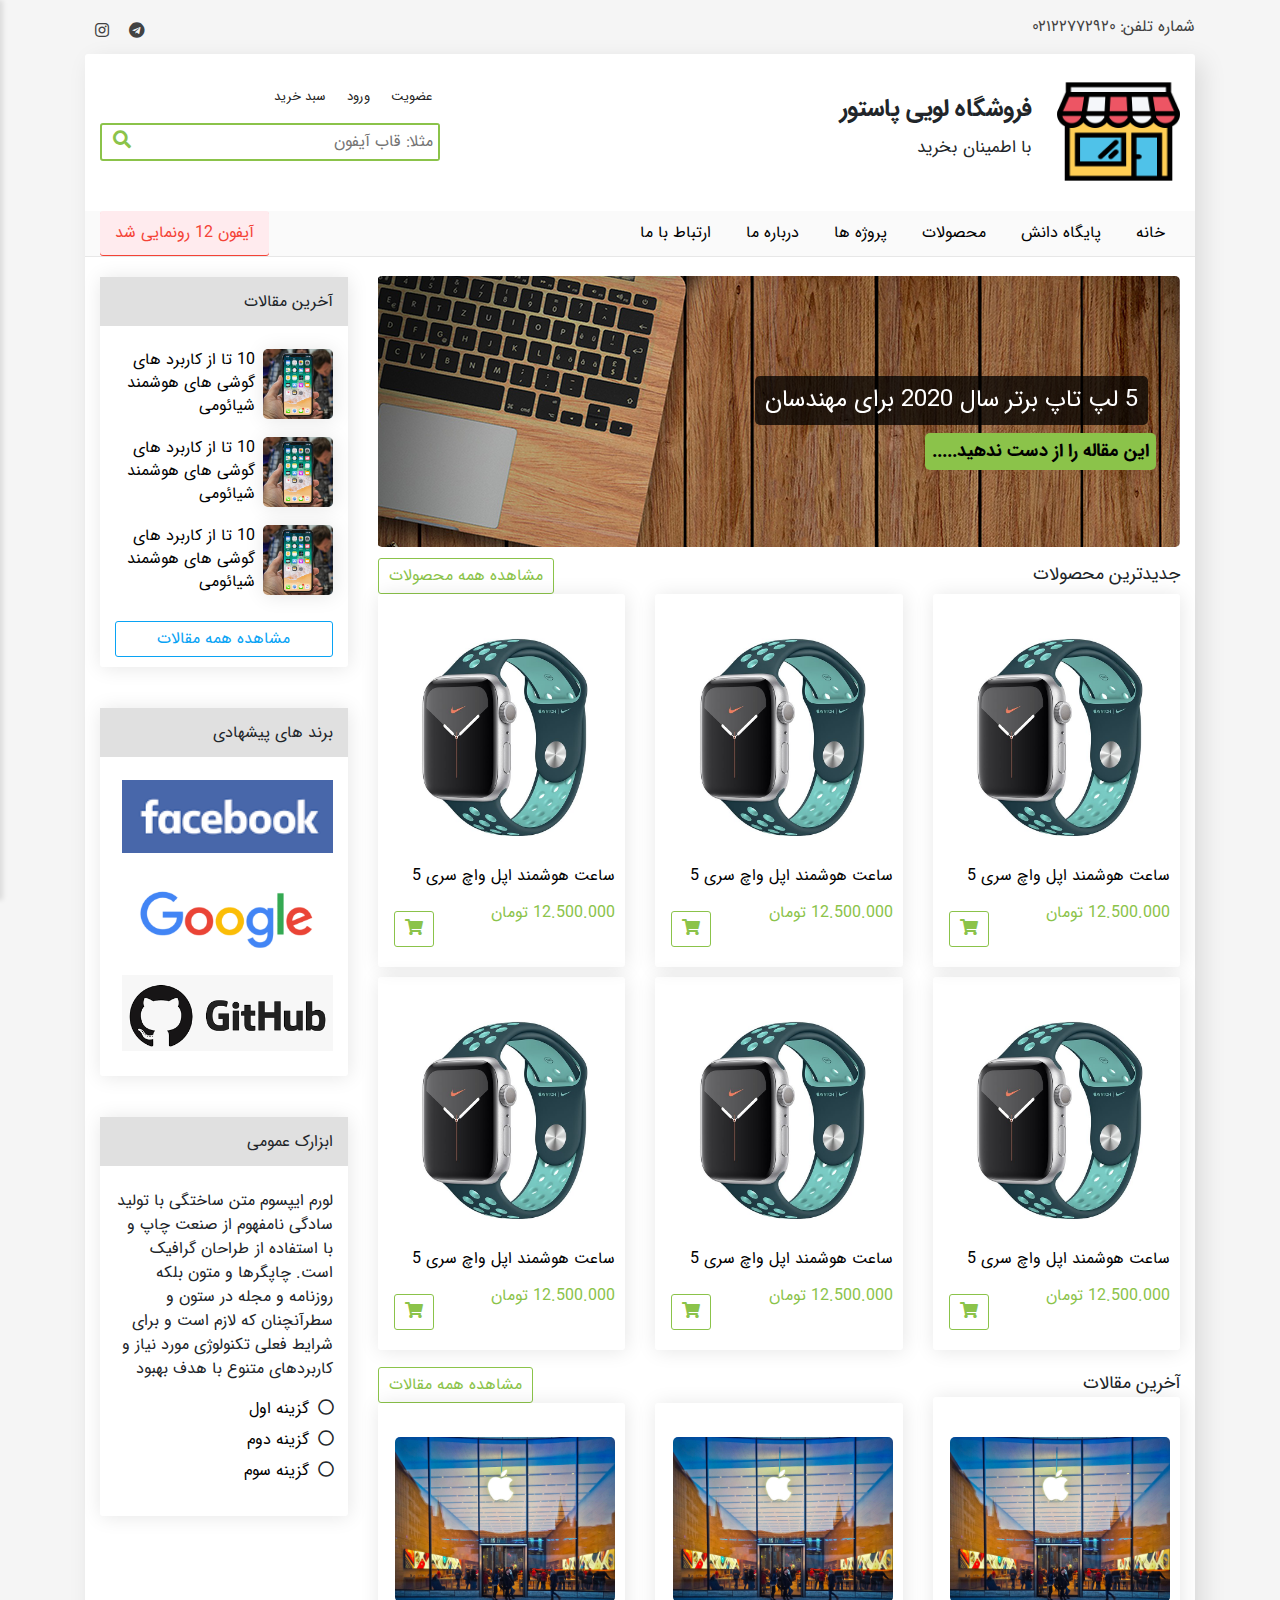
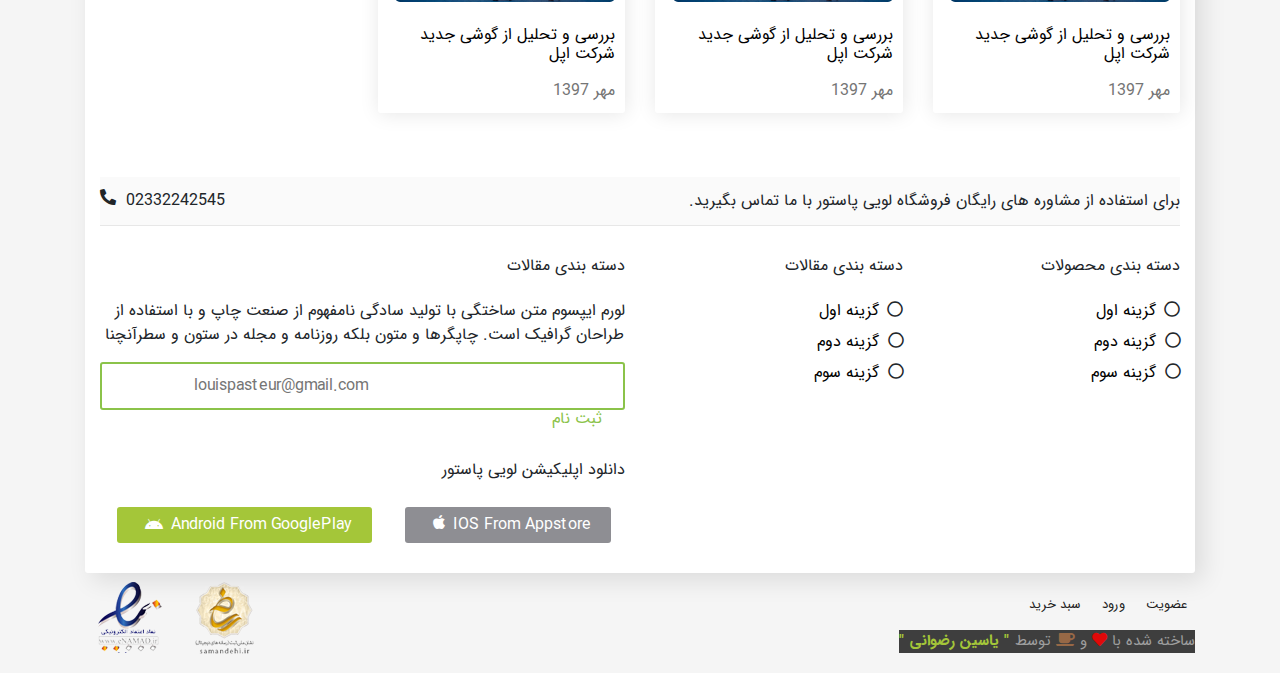
<file: index.html>
<!DOCTYPE html>
<html lang="en">

<head>
    <meta charset="UTF-8">
    <meta name="viewport" content="width=device-width, initial-scale=1.0">
    <title>Store</title>
    <link rel="stylesheet" href="css/all.min.css">
    <link rel="stylesheet" href="css/bootstrap-rtl.min.css">
    <link rel="stylesheet" href="css/owl.carousel.min.css">
    <link rel="stylesheet" href="css/owl.theme.default.min.css">
    <link rel="stylesheet" href="css/style.css">
    <link rel="stylesheet" href="css/responsive.css">
    <link rel="stylesheet" href="css/jquery.sidr.bare.css">
    <link rel="icon" href="./images/store.png">

</head>

<body>
    <div class="container">
        <div class="row justify-content-between">
            <div class="col-12 col-sm-6 col-md-4 ">
                <div class="z">شماره تلفن: ۰۲۱۲۲۷۷۲۹۲۰</div>
            </div>
            <div class="col-3 d-none d-sm-block">
                <div class="z">
                    <div class="socialtop instatop">
                        <a href="https://www.instagram.com/" target="_blank">
                            <i class="fab fa-instagram"></i>
                        </a>
                    </div>
                    <div class="socialtop telegramtop">
                        <a href="https://www.telegram.org/" target="_blank">
                            <i class="fab fa-telegram"></i>
                        </a>
                    </div>
                </div>
            </div>
        </div>
        <div class="maincontent">
            <div class="col-12">
                <div class="row justify-content-between">
                    <div class="col-sm-12 col-md-6 col-lg-4">
                        <div class="logoarea">
                            <img src="images/shop.png">
                            <h1>فروشگاه لویی پاستور</h1>
                            <h3>با اطمینان بخرید</h3>
                        </div>
                    </div>
                    <div class="col-4 col-md-6 d-none d-md-block col-lg-4">
                        <div class="searcharea">
                            <ul>
                                <li><a href="404.html">عضویت</a></li>
                                <li><a href="404.html">ورود</a></li>
                                <li><a href="404.html">سبد خرید</a></li>
                            </ul>
                            <form>
                                <input type="text" placeholder="مثلا: قاب آیفون">
                                <button><i class="fas fa-search"></i></button>
                            </form>
                        </div>
                    </div>
                </div>
                <div class="row">
                    <div class="mainmenuarea">
                        <a id="menumobilev" class="menumobilev d-block d-sm-none" href="#sidr"><i
                                class="fas fa-bars"></i></a>
                        <div id="sidr" class="menumobilevx">
                            <!-- Your content -->
                            <ul>
                                <li><a href="#">خانه</a></li>
                                <li>
                                    <link rel="stylesheet" href="#"><a href="#">پایگاه دانش</a>
                                    <ul style="text-align: right;">
                                        <li><a href="#">تکنولوژی</a></li>
                                        <li><a href="#">سلامت</a></li>
                                        <li><a href="#">کسب وکار</a>
                                            <ul>
                                                <li><a href="#">مدل کسب و کار</a></li>
                                                <li><a href="#">مدیریت</a></li>
                                                <li><a href="#">تولید محتوا</a>
                                                    <ul>
                                                        <li><a href="#">محتوای متنی</a></li>
                                                        <li><a href="#">محتوای ویدئویی</a></li>
                                                    </ul>
                                                </li>
                                                <li><a href="#">عکاسی</a></li>
                                            </ul>
                                        </li>
                                        <li><a href="#">برنامه ریزی</a></li>
                                    </ul>
                                </li>
                                <li><a href="#">محصولات</a></li>
                                <li><a href="#">پروژه ها </a></li>
                                <li><a href="#">درباره ما</a></li>
                                <li><a href="#">ارتباط با ما</a></li>
                            </ul>
                        </div>
                        <div class="col-12 d-none d-sm-block">
                            <ul>
                                <li><a href="#">خانه</a></li>
                                <li><a href="ArticleCategory.html">پایگاه
                                        دانش</a>
                                    <ul style="text-align: right;">
                                        <li><a href="#">تکنولوژی</a></li>
                                        <li><a href="#">سلامت</a></li>
                                        <li><a href="#">کسب وکار</a>
                                            <ul>
                                                <li><a href="#">مدل کسب و کار</a></li>
                                                <li><a href="#">مدیریت</a></li>
                                                <li><a href="#">تولید محتوا</a>
                                                    <ul>
                                                        <li><a href="#">محتوای متنی</a></li>
                                                        <li><a href="#">محتوای ویدئویی</a></li>
                                                    </ul>
                                                </li>
                                                <li><a href="#">عکاسی</a></li>
                                            </ul>
                                        </li>
                                        <li><a href="#">برنامه ریزی</a></li>
                                    </ul>
                                </li>
                                <li><a href="#">محصولات</a></li>
                                <li><a href="#">پروژه ها </a></li>
                                <li><a href="#">درباره ما</a></li>
                                <li><a href="#">ارتباط با ما</a></li>
                            </ul>
                            <ul class="speciallink d-none d-lg-block">
                                <li><a href="ProductSingle.html">آیفون 12
                                        رونمایی شد</a></li>
                            </ul>
                        </div>

                    </div>

                </div>
                <div class="row">
                    <div class="col-12 col-lg-9 ">
                        <div class="owl-carousel sliderbox d-none d-sm-block">
                            <div class="singleslide">
                                <div><img src="images/slider.png" alt="">
                                    <h2>5 لپ تاپ برتر سال 2020 برای مهندسان</h2>
                                    <div class="callta"><a href="https://www.google.com/" target="_blank">این مقاله را
                                            از دست ندهید.....</a></div>
                                </div>
                            </div>
                            <div class="singleslide">
                                <div><img src="images/1.jpg" alt="">
                                    <h2>5 لپ تاپ برتر سال 2020 برای مهندسان</h2>
                                    <div class="callta"><a href="https://www.google.com/" target="_blank">این مقاله را
                                            از دست ندهید.....</a></div>
                                </div>
                            </div>

                        </div>
                        <div class="row">
                            <div class="col-12">
                                <div class="titlearea">
                                    <h3>جدیدترین محصولات</h3>
                                    <a href="ProductCategory.html">مشاهده
                                        همه محصولات</a>
                                </div>
                            </div>
                            <div class="col-6 col-md-4">
                                <div class="contentbox">
                                    <header>
                                        <figure>
                                            <a href="ProductSingle.html"><img
                                                    src="images/watch.jpg"
                                                    alt=""></a>
                                            <a href="ProductSingle.html">
                                                <h2>ساعت هوشمند اپل واچ سری 5</h2>
                                            </a>
                                        </figure>
                                    </header>
                                    <div class="pricebox">12.500.000 تومان
                                        <a href="ProductSingle.html"
                                            class="addtocart"><i class="fas fa-shopping-cart"></i></a>
                                    </div>
                                </div>
                            </div>
                            <div class="col-6 col-md-4">
                                <div class="contentbox">
                                    <header>
                                        <figure>
                                            <a href="#"><img
                                                    src="images/watch.jpg"
                                                    alt=""></a>
                                            <a href="#">
                                                <h2>ساعت هوشمند اپل واچ سری 5</h2>
                                            </a>
                                        </figure>
                                    </header>
                                    <div class="pricebox">12.500.000 تومان
                                        <a href="#" class="addtocart"><i class="fas fa-shopping-cart"></i></a>
                                    </div>
                                </div>
                            </div>
                            <div class="col-6 col-md-4">
                                <div class="contentbox">
                                    <header>
                                        <figure>
                                            <a href="#"><img
                                                    src="images/watch.jpg"
                                                    alt=""></a>
                                            <a href="#">
                                                <h2>ساعت هوشمند اپل واچ سری 5</h2>
                                            </a>
                                        </figure>
                                    </header>
                                    <div class="pricebox">12.500.000 تومان
                                        <a href="#" class="addtocart"><i class="fas fa-shopping-cart"></i></a>
                                    </div>
                                </div>
                            </div>
                            <div class="col-6 col-md-4">
                                <div class="contentbox">
                                    <header>
                                        <figure>
                                            <a href="#"><img
                                                    src="images/watch.jpg"
                                                    alt=""></a>
                                            <a href="#">
                                                <h2>ساعت هوشمند اپل واچ سری 5</h2>
                                            </a>
                                        </figure>
                                    </header>
                                    <div class="pricebox">12.500.000 تومان
                                        <a href="#" class="addtocart"><i class="fas fa-shopping-cart"></i></a>
                                    </div>
                                </div>
                            </div>
                            <div class="col-6 col-md-4">
                                <div class="contentbox">
                                    <header>
                                        <figure>
                                            <a href="#"><img
                                                    src="images/watch.jpg"
                                                    alt=""></a>
                                            <a href="#">
                                                <h2>ساعت هوشمند اپل واچ سری 5</h2>
                                            </a>
                                        </figure>
                                    </header>
                                    <div class="pricebox">12.500.000 تومان
                                        <a href="#" class="addtocart"><i class="fas fa-shopping-cart"></i></a>
                                    </div>
                                </div>
                            </div>
                            <div class="col-6 col-md-4">
                                <div class="contentbox">
                                    <header>
                                        <figure>
                                            <a href="#"><img
                                                    src="images/watch.jpg"
                                                    alt=""></a>
                                            <a href="#">
                                                <h2>ساعت هوشمند اپل واچ سری 5</h2>
                                            </a>
                                        </figure>
                                    </header>
                                    <div class="pricebox">12.500.000 تومان
                                        <a href="#" class="addtocart"><i class="fas fa-shopping-cart"></i></a>
                                    </div>
                                </div>
                            </div>

                            <!-- یییییییییییییی-->
                            <div class="col-12">
                                <div class="titlearea2">
                                    <h3>آخرین مقالات</h3>
                                    <a href="ArticleCategory.html">مشاهده
                                        همه مقالات</a>
                                </div>
                            </div>
                            
                            <div class="col-4"><div class="articlebox">
                                <div class="contentbox">
                                    
                                        <header>
                                            <figure>
                                                <a href="#"><img
                                                        src="images/apple.jpg"
                                                        alt=""></a>
                                                <a href="#">
                                                    <h2>بررسی و تحلیل از گوشی جدید شرکت اپل</h2>
                                                </a>
                                            </figure>
                                        </header>
                                        <div class="datebox">مهر 1397
                                        </div>
                                    </div>
                                </div>
                            </div>
                            <div class="col-4">
                                <div class="contentbox">
                                    <div class="articlebox">
                                        <header>
                                            <figure>
                                                <a href="#"><img
                                                        src="images/apple.jpg"
                                                        alt=""></a>
                                                <a href="#">
                                                    <h2>بررسی و تحلیل از گوشی جدید شرکت اپل</h2>
                                                </a>
                                            </figure>
                                        </header>
                                        <div class="datebox">مهر 1397
                                        </div>
                                    </div>
                                </div>
                            </div>
                            <div class="col-4">
                                <div class="contentbox">
                                    <div class="articlebox">
                                        <header>
                                            <figure>
                                                <a href="#"><img
                                                        src="images/apple.jpg"
                                                        alt=""></a>
                                                <a href="#">
                                                    <h2>بررسی و تحلیل از گوشی جدید شرکت اپل</h2>
                                                </a>
                                            </figure>
                                        </header>
                                        <div class="datebox">مهر 1397
                                        </div>
                                    </div>
                                </div>
                            </div>
                        </div>
                    </div>

                    <div class="col-lg-3 col-12 d-none d-sm-block">
                        <aside>
                            <div class="sidebox ">
                                <header>
                                    <h4>آخرین مقالات</h4>
                                </header>
                                <section>
                                    <ul class="postsideseri">
                                        <li>
                                            <a href="">
                                                <img src="images/phone.jpg"
                                                    alt="">
                                            </a>
                                            <div class="zz">
                                                <a
                                                    href="ArticleSingle.html">
                                                    <h3>10 تا از کاربرد های گوشی های هوشمند شیائومی</h3>
                                            </div>
                                            </a>
                                        </li>
                                        <li>
                                            <a href="ArticleSingle.html">
                                                <img src="images/phone.jpg"
                                                    alt="">
                                            </a>
                                            <div class="zz">
                                                <a href="">
                                                    <h3>10 تا از کاربرد های گوشی های هوشمند شیائومی</h3>
                                            </div>
                                            </a>
                                        </li>
                                        <li>
                                            <a href="ArticleSingle.html">
                                                <img src="images/phone.jpg"
                                                    alt="">
                                            </a>
                                            <div class="zz">
                                                <a href="">
                                                    <h3>10 تا از کاربرد های گوشی های هوشمند شیائومی</h3>
                                            </div>
                                            </a>
                                        </li>
                                    </ul>
                                    <div class="cta">
                                        <a href="ArticleCategory.html"
                                            style="margin-top: 8px;">مشاهده همه مقالات</a></div>
                                </section>
                            </div>
                            <div class="sidebox">
                                <header>
                                    <h4>برند های پیشهادی </h4>
                                </header>
                                <section>
                                    <div class="sideboxbrand">
                                        <a href=""><img
                                                src="images/facebook.png"></a>
                                        <a href=""><img
                                                src="images/google.png"></a>

                                        <a href=""><img
                                                src="images/github.png"></a>
                                    </div>

                                </section>
                            </div>
                            <div class="sidebox">
                                <div class="widget">
                                    <header>
                                        <h4>ابزارک عمومی</h4>
                                    </header>
                                    <section>

                                        <p>لورم ایپسوم متن ساختگی با تولید سادگی نامفهوم از صنعت چاپ و با
                                            استفاده از
                                            طراحان
                                            گرافیک است. چاپگرها و متون بلکه روزنامه و مجله در ستون و سطرآنچنان
                                            که لازم
                                            است و
                                            برای شرایط فعلی تکنولوژی مورد نیاز و کاربردهای متنوع با هدف بهبود
                                        </p>
                                        <ul>
                                            <li><a href="#">گزینه اول</a><i class="far fa-circle"></i></li>
                                            <li><a href="#">گزینه دوم</a><i class="far fa-circle"
                                                    style="margin-right: -88px ;"></i></li>
                                            <li><a href="#">گزینه سوم</a><i class="far fa-circle"
                                                    style="margin-right: -91px ;"></i></li>
                                        </ul>
                                </div>
                            </div>
                        </aside>

                    </div>
                </div>
                <div class="row">
                    <div class="col-12 d-none d-md-block">
                        <footer class="boddy">
                            <div class="calltabar">
                                برای استفاده از مشاوره های رایگان فروشگاه لویی پاستور با ما تماس بگیرید.
                                <div class="phonecall">
                                    <i class="fas fa-phone-alt"></i>
                                    02332242545
                                </div>
                            </div>
                    </div>

                    </footer>
                    <div class="col-12 col-md-3 col-sm-6">
                        <div class="footbox">
                            <div class="widget">
                                <header>
                                    <h4>دسته بندی محصولات</h4>
                                </header>
                                <section>
                                    <ul>
                                        <li><a href="#">گزینه اول</a><i class="far fa-circle"
                                                style="margin-right: -85px ;"></i></li>
                                        <li><a href="#">گزینه دوم</a><i class="far fa-circle"
                                                style="margin-right: -88px ;"></i></li>
                                        <li><a href="#">گزینه سوم</a><i class="far fa-circle"
                                                style="margin-right: -91px ;"></i></li>
                                    </ul>
                            </div>
                        </div>
                    </div>
                    <div class="col-12 col-md-3 col-sm-6">
                        <div class="footbox">
                            <div class="widget">
                                <header>
                                    <h4>دسته بندی مقالات</h4>
                                </header>
                                <section>
                                    <ul>
                                        <li><a href="#">گزینه اول</a><i class="far fa-circle"
                                                style="margin-right: -85px ;"></i></li>
                                        <li><a href="#">گزینه دوم</a><i class="far fa-circle"
                                                style="margin-right: -88px ;"></i></li>
                                        <li><a href="#">گزینه سوم</a><i class="far fa-circle"
                                                style="margin-right: -91px ;"></i></li>
                                    </ul>
                            </div>
                        </div>
                    </div>
                    <div class="col-12 col-sm-12 col-md-6">

                        <div class="footbox">
                            <header>
                                <h4>دسته بندی مقالات</h4>
                            </header>
                            <section>
                                لورم ایپسوم متن ساختگی با تولید سادگی نامفهوم از صنعت چاپ و با استفاده از طراحان گرافیک
                                است. چاپگرها و متون بلکه روزنامه و مجله در ستون و سطرآنچنا

                                <form class="" action="index.html" method="post">
                                    <input type="text" name="" value="" placeholder="louispasteur@gmail.com">
                                    <button type="button" name="button">ثبت نام</button>
                                </form>
                            </section>
                        </div>

                        <div class="footbox">
                            <header>
                                <h4>دانلود اپلیکیشن لویی پاستور</h4>
                            </header>
                            <section>
                                <div class="applinks">
                                    <a href="" class="apple"><i class="fab fa-apple" style="margin: 1px 8px;"></i>IOS
                                        From Appstore</a>
                                    <a href="" class="android"><i class="fab fa-android"
                                            style="margin: 4px 8px;"></i></i>Android From GooglePlay</a>
                                </div>
                            </section>
                        </div>
                    </div>
                </div>
            </div>
        </div>
        <div class="footercopy">
            <ul>
                <li><a href="404.html">عضویت</a></li>
                <li><a href="404.html">ورود</a></li>
                <li><a href="404.html">سبد خرید</a></li>
            </ul>
          <div id="Yasin">ساخته شده با <i class="fas fa-heart"></i> و <i class="fas fa-coffee"></i> توسط <b> " یاسین رضوانی "</b></div>
        </div>
        <div class="nemads">
            <img src="images/nemad1.png" alt="">
            <img src="images/nemad2.png" alt="">
        </div>
    </div>

    <script src="js/jquery-3.5.1.min.js"></script>
    <script src="js/bootstrap.min.js"></script>
    <script src="js/popper.min.js"></script>
    <script src="js/owl.carousel.min.js"></script>
    <script src="js/jquery.sidr.min.js"></script>
    <script>
        $(document).ready(function () {
            $(".sliderbox").owlCarousel({
                'items': 1,
                'rtl': true,
            });
            $('#menumobilev').sidr();
        });
    </script>

</body>

</html>
</file>
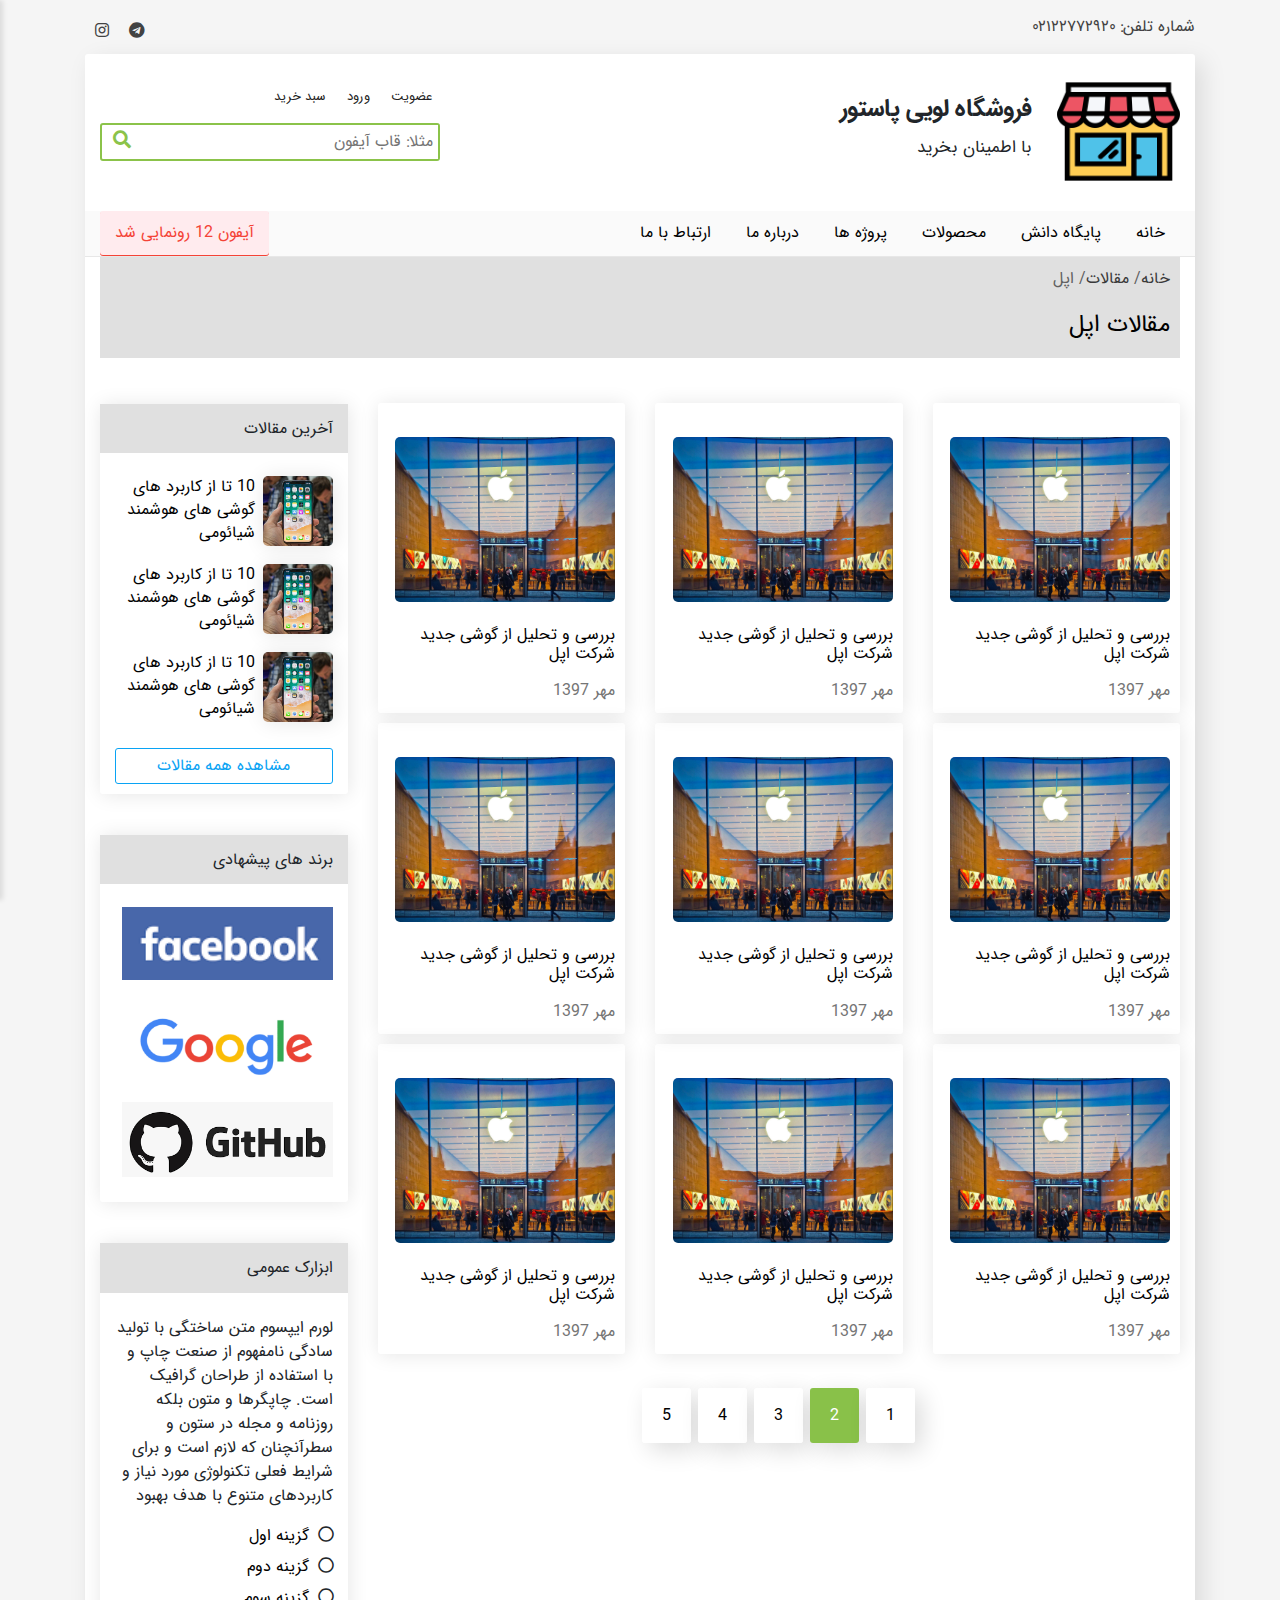
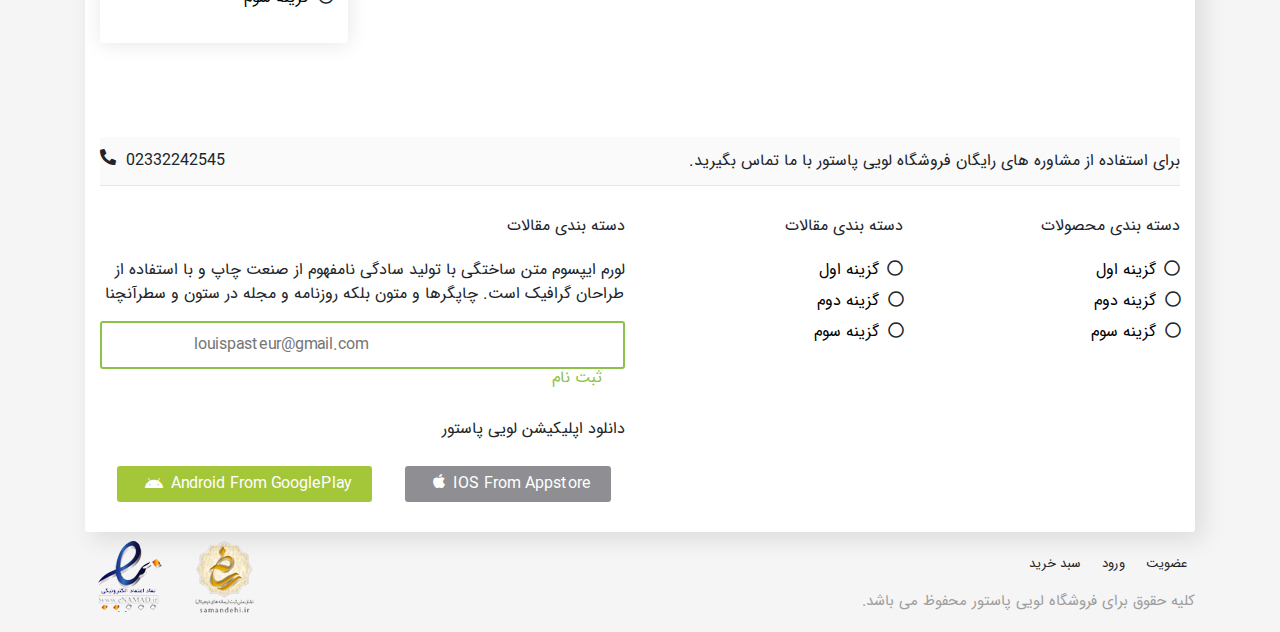
<file: ArticleCategory.html>
<!DOCTYPE html>
<html lang="en">

<head>
    <meta charset="UTF-8">
    <meta name="viewport" content="width=device-width, initial-scale=1.0">
    <title>Document</title>
    <link rel="stylesheet" href="css/all.min.css">
    <link rel="stylesheet" href="css/bootstrap-rtl.min.css">
    <link rel="stylesheet" href="css/owl.carousel.min.css">
    <link rel="stylesheet" href="css/owl.theme.default.min.css">
    <link rel="stylesheet" href="css/style.css">
    <link rel="stylesheet" href="css/responsive.css">
    <link rel="stylesheet" href="css/jquery.sidr.bare.css">

</head>

<body>
    <div class="container">
        <div class="row justify-content-between">
            <div class="col-12 col-sm-6 col-md-4 ">
                <div class="z">شماره تلفن: ۰۲۱۲۲۷۷۲۹۲۰</div>
            </div>
            <div class="col-3 d-none d-sm-block">
                <div class="z">
                    <div class="socialtop instatop">
                        <a href="https://www.instagram.com/" target="_blank">
                            <i class="fab fa-instagram"></i>
                        </a>
                    </div>
                    <div class="socialtop telegramtop">
                        <a href="https://www.telegram.org/" target="_blank">
                            <i class="fab fa-telegram"></i>
                        </a>
                    </div>
                </div>
            </div>
        </div>
        <div class="maincontent">
            <div class="col-12">
                <div class="row justify-content-between">
                    <div class="col-sm-12 col-md-6 col-lg-4">
                        <div class="logoarea">
                            <img src="images/shop.png">
                            <h1>فروشگاه لویی پاستور</h1>
                            <h3>با اطمینان بخرید</h3>
                        </div>
                    </div>
                    <div class="col-4 col-md-6 d-none d-md-block col-lg-4">
                        <div class="searcharea">
                            <ul>
                                <li><a href="404.html">عضویت</a></li>
                                <li><a href="404.html">ورود</a></li>
                                <li><a href="404.html">سبد خرید</a></li>
                            </ul>
                            <form>
                                <input type="text" placeholder="مثلا: قاب آیفون">
                                <button><i class="fas fa-search"></i></button>
                            </form>
                        </div>
                    </div>
                </div>
                <div class="row">
                    <div class="mainmenuarea">
                        <a id="menumobilev" class="menumobilev d-block d-sm-none" href="#sidr"><i
                                class="fas fa-bars"></i></a>
                        <div id="sidr" class="menumobilevx">
                            <!-- Your content -->
                            <ul>
                                <li><a href="#">خانه</a></li>
                                <li><a href="#">پایگاه دانش</a>
                                    <ul style="text-align: right;">
                                        <li><a href="#">تکنولوژی</a></li>
                                        <li><a href="#">سلامت</a></li>
                                        <li><a href="#">کسب وکار</a>
                                            <ul>
                                                <li><a href="#">مدل کسب و کار</a></li>
                                                <li><a href="#">مدیریت</a></li>
                                                <li><a href="#">تولید محتوا</a>
                                                    <ul>
                                                        <li><a href="#">محتوای متنی</a></li>
                                                        <li><a href="#">محتوای ویدئویی</a></li>
                                                    </ul>
                                                </li>
                                                <li><a href="#">عکاسی</a></li>
                                            </ul>
                                        </li>
                                        <li><a href="#">برنامه ریزی</a></li>
                                    </ul>
                                </li>
                                <li><a href="#">محصولات</a></li>
                                <li><a href="#">پروژه ها </a></li>
                                <li><a href="#">درباره ما</a></li>
                                <li><a href="#">ارتباط با ما</a></li>
                            </ul>
                        </div>
                        <div class="col-12 d-none d-sm-block">
                            <ul>
                                <li><a href="#">خانه</a></li>
                                <li><a href="#">پایگاه دانش</a>
                                    <ul style="text-align: right;">
                                        <li><a href="#">تکنولوژی</a></li>
                                        <li><a href="#">سلامت</a></li>
                                        <li><a href="#">کسب وکار</a>
                                            <ul>
                                                <li><a href="#">مدل کسب و کار</a></li>
                                                <li><a href="#">مدیریت</a></li>
                                                <li><a href="#">تولید محتوا</a>
                                                    <ul>
                                                        <li><a href="#">محتوای متنی</a></li>
                                                        <li><a href="#">محتوای ویدئویی</a></li>
                                                    </ul>
                                                </li>
                                                <li><a href="#">عکاسی</a></li>
                                            </ul>
                                        </li>
                                        <li><a href="#">برنامه ریزی</a></li>
                                    </ul>
                                </li>
                                <li><a href="#">محصولات</a></li>
                                <li><a href="#">پروژه ها </a></li>
                                <li><a href="#">درباره ما</a></li>
                                <li><a href="#">ارتباط با ما</a></li>
                            </ul>
                            <ul class="speciallink d-none d-lg-block">
                                <li><a href="#">آیفون 12 رونمایی شد</a></li>
                            </ul>
                        </div>

                    </div>

                </div>
                <div class="row">
                    <div class="col-12">
                        <div class="titlebarpub">
                            <nav>
                                <a href="">خانه</a>/
                                <a href="">مقالات</a>/
                                اپل
                                <h4>مقالات اپل</h1>
                            </nav>
                        </div>
                    </div>
                    <div class="col-12 col-lg-9 ">
                        <div class="row">
                            <div class="col-4">
                                <div class="contentbox">
                                    <div class="articlebox">
                                        <header>
                                            <figure>
                                                <a href="#"><img
                                                        src="images/apple.jpg"
                                                        alt=""></a>
                                                <a href="#">
                                                    <h2>بررسی و تحلیل از گوشی جدید شرکت اپل</h2>
                                                </a>
                                            </figure>
                                        </header>
                                        <div class="datebox">مهر 1397
                                        </div>
                                    </div>
                                </div>
                            </div>
                            <div class="col-4">
                                <div class="contentbox">
                                    <div class="articlebox">
                                        <header>
                                            <figure>
                                                <a href="#"><img
                                                        src="images/apple.jpg"
                                                        alt=""></a>
                                                <a href="#">
                                                    <h2>بررسی و تحلیل از گوشی جدید شرکت اپل</h2>
                                                </a>
                                            </figure>
                                        </header>
                                        <div class="datebox">مهر 1397
                                        </div>
                                    </div>
                                </div>
                            </div>
                            <div class="col-4">
                                <div class="contentbox">
                                    <div class="articlebox">
                                        <header>
                                            <figure>
                                                <a href="#"><img
                                                        src="images/apple.jpg"
                                                        alt=""></a>
                                                <a href="#">
                                                    <h2>بررسی و تحلیل از گوشی جدید شرکت اپل</h2>
                                                </a>
                                            </figure>
                                        </header>
                                        <div class="datebox">مهر 1397
                                        </div>
                                    </div>
                                </div>
                            </div>
                            <div class="col-4">
                                <div class="contentbox">
                                    <div class="articlebox">
                                        <header>
                                            <figure>
                                                <a href="#"><img
                                                        src="images/apple.jpg"
                                                        alt=""></a>
                                                <a href="#">
                                                    <h2>بررسی و تحلیل از گوشی جدید شرکت اپل</h2>
                                                </a>
                                            </figure>
                                        </header>
                                        <div class="datebox">مهر 1397
                                        </div>
                                    </div>
                                </div>
                            </div>
                            <div class="col-4">
                                <div class="contentbox">
                                    <div class="articlebox">
                                        <header>
                                            <figure>
                                                <a href="#"><img
                                                        src="images/apple.jpg"
                                                        alt=""></a>
                                                <a href="#">
                                                    <h2>بررسی و تحلیل از گوشی جدید شرکت اپل</h2>
                                                </a>
                                            </figure>
                                        </header>
                                        <div class="datebox">مهر 1397
                                        </div>
                                    </div>
                                </div>
                            </div>
                            <div class="col-4">
                                <div class="contentbox">
                                    <div class="articlebox">
                                        <header>
                                            <figure>
                                                <a href="#"><img
                                                        src="images/apple.jpg"
                                                        alt=""></a>
                                                <a href="#">
                                                    <h2>بررسی و تحلیل از گوشی جدید شرکت اپل</h2>
                                                </a>
                                            </figure>
                                        </header>
                                        <div class="datebox">مهر 1397
                                        </div>
                                    </div>
                                </div>
                            </div>
                            <div class="col-4">
                                <div class="contentbox">
                                    <div class="articlebox">
                                        <header>
                                            <figure>
                                                <a href="#"><img
                                                        src="images/apple.jpg"
                                                        alt=""></a>
                                                <a href="#">
                                                    <h2>بررسی و تحلیل از گوشی جدید شرکت اپل</h2>
                                                </a>
                                            </figure>
                                        </header>
                                        <div class="datebox">مهر 1397
                                        </div>
                                    </div>
                                </div>
                            </div>
                            <div class="col-4">
                                <div class="contentbox">
                                    <div class="articlebox">
                                        <header>
                                            <figure>
                                                <a href="#"><img
                                                        src="images/apple.jpg"
                                                        alt=""></a>
                                                <a href="#">
                                                    <h2>بررسی و تحلیل از گوشی جدید شرکت اپل</h2>
                                                </a>
                                            </figure>
                                        </header>
                                        <div class="datebox">مهر 1397
                                        </div>
                                    </div>
                                </div>
                            </div>
                            <div class="col-4">
                                <div class="contentbox">
                                    <div class="articlebox">
                                        <header>
                                            <figure>
                                                <a href="#"><img
                                                        src="images/apple.jpg"
                                                        alt=""></a>
                                                <a href="#">
                                                    <h2>بررسی و تحلیل از گوشی جدید شرکت اپل</h2>
                                                </a>
                                            </figure>
                                        </header>
                                        <div class="datebox">مهر 1397
                                        </div>
                                    </div>
                                </div>
                            </div>
                            <div class="pagenumbers">
                                <a href="">1</a>
                                <a href="" class="active">2</a>
                                <a href="">3</a>
                                <a href="">4</a>
                                <a href="">5</a>
                            </div>
                        </div>
                    </div>

                    <div class="col-lg-3 col-12 d-none d-sm-block">
                        <aside>
                            <div class="sidebox ">
                                <header>
                                    <h4>آخرین مقالات</h4>
                                </header>
                                <section>
                                    <ul class="postsideseri">
                                        <li>
                                            <a href="">
                                                <img src="images/phone.jpg"
                                                    alt="">
                                            </a>
                                            <div class="zz">
                                                <a href="">
                                                    <h3>10 تا از کاربرد های گوشی های هوشمند شیائومی</h3>
                                            </div>
                                            </a>
                                        </li>
                                        <li>
                                            <a href="">
                                                <img src="images/phone.jpg"
                                                    alt="">
                                            </a>
                                            <div class="zz">
                                                <a href="">
                                                    <h3>10 تا از کاربرد های گوشی های هوشمند شیائومی</h3>
                                            </div>
                                            </a>
                                        </li>
                                        <li>
                                            <a href="">
                                                <img src="images/phone.jpg"
                                                    alt="">
                                            </a>
                                            <div class="zz">
                                                <a href="">
                                                    <h3>10 تا از کاربرد های گوشی های هوشمند شیائومی</h3>
                                            </div>
                                            </a>
                                        </li>
                                    </ul>
                                    <div class="cta">
                                        <a href="#" style="margin-top: 8px;">مشاهده همه مقالات</a></div>
                                </section>
                            </div>
                            <div class="sidebox">
                                <header>
                                    <h4>برند های پیشهادی </h4>
                                </header>
                                <section>
                                    <div class="sideboxbrand">
                                        <a href=""><img
                                                src="images/facebook.png"></a>
                                        <a href=""><img
                                                src="images/google.png"></a>

                                        <a href=""><img
                                                src="images/github.png"></a>
                                    </div>

                                </section>
                            </div>
                            <div class="sidebox">
                                <div class="widget">
                                    <header>
                                        <h4>ابزارک عمومی</h4>
                                    </header>
                                    <section>

                                        <p>لورم ایپسوم متن ساختگی با تولید سادگی نامفهوم از صنعت چاپ و با
                                            استفاده از
                                            طراحان
                                            گرافیک است. چاپگرها و متون بلکه روزنامه و مجله در ستون و سطرآنچنان
                                            که لازم
                                            است و
                                            برای شرایط فعلی تکنولوژی مورد نیاز و کاربردهای متنوع با هدف بهبود
                                        </p>
                                        <ul>
                                            <li><a href="#">گزینه اول</a><i class="far fa-circle"></i></li>
                                            <li><a href="#">گزینه دوم</a><i class="far fa-circle"
                                                    style="margin-right: -88px ;"></i></li>
                                            <li><a href="#">گزینه سوم</a><i class="far fa-circle"
                                                    style="margin-right: -91px ;"></i></li>
                                        </ul>
                                </div>
                            </div>
                        </aside>

                    </div>
                </div>
                <div class="row">
                    <div class="col-12 d-none d-md-block">
                        <footer class="boddy">
                            <div class="calltabar">
                                برای استفاده از مشاوره های رایگان فروشگاه لویی پاستور با ما تماس بگیرید.
                                <div class="phonecall">
                                    <i class="fas fa-phone-alt"></i>
                                    02332242545
                                </div>
                            </div>
                    </div>

                    </footer>
                    <div class="col-12 col-md-3 col-sm-6">
                        <div class="footbox">
                            <div class="widget">
                                <header>
                                    <h4>دسته بندی محصولات</h4>
                                </header>
                                <section>
                                    <ul>
                                        <li><a href="#">گزینه اول</a><i class="far fa-circle"
                                                style="margin-right: -85px ;"></i></li>
                                        <li><a href="#">گزینه دوم</a><i class="far fa-circle"
                                                style="margin-right: -88px ;"></i></li>
                                        <li><a href="#">گزینه سوم</a><i class="far fa-circle"
                                                style="margin-right: -91px ;"></i></li>
                                    </ul>
                            </div>
                        </div>
                    </div>
                    <div class="col-12 col-md-3 col-sm-6">
                        <div class="footbox">
                            <div class="widget">
                                <header>
                                    <h4>دسته بندی مقالات</h4>
                                </header>
                                <section>
                                    <ul>
                                        <li><a href="#">گزینه اول</a><i class="far fa-circle"
                                                style="margin-right: -85px ;"></i></li>
                                        <li><a href="#">گزینه دوم</a><i class="far fa-circle"
                                                style="margin-right: -88px ;"></i></li>
                                        <li><a href="#">گزینه سوم</a><i class="far fa-circle"
                                                style="margin-right: -91px ;"></i></li>
                                    </ul>
                            </div>
                        </div>
                    </div>
                    <div class="col-12 col-sm-12 col-md-6">

                        <div class="footbox">
                            <header>
                                <h4>دسته بندی مقالات</h4>
                            </header>
                            <section>
                                لورم ایپسوم متن ساختگی با تولید سادگی نامفهوم از صنعت چاپ و با استفاده از طراحان گرافیک
                                است. چاپگرها و متون بلکه روزنامه و مجله در ستون و سطرآنچنا

                                <form class="" action="index.html" method="post">
                                    <input type="text" name="" value="" placeholder="louispasteur@gmail.com">
                                    <button type="button" name="button">ثبت نام</button>
                                </form>
                            </section>
                        </div>

                        <div class="footbox">
                            <header>
                                <h4>دانلود اپلیکیشن لویی پاستور</h4>
                            </header>
                            <section>
                                <div class="applinks">
                                    <a href="" class="apple"><i class="fab fa-apple" style="margin: 1px 8px;"></i>IOS
                                        From Appstore</a>
                                    <a href="" class="android"><i class="fab fa-android"
                                            style="margin: 4px 8px;"></i></i>Android From GooglePlay</a>
                                </div>
                            </section>
                        </div>
                    </div>
                </div>
            </div>
        </div>
        <div class="footercopy">
            <ul>
                <li><a href="#">عضویت</a></li>
                <li><a href="#">ورود</a></li>
                <li><a href="#">سبد خرید</a></li>
            </ul>
            کلیه حقوق برای فروشگاه لویی پاستور محفوظ می باشد.
        </div>
        <div class="nemads">
            <img src="images/nemad1.png" alt="">
            <img src="images/nemad2.png" alt="">
        </div>
    </div>

    <script src="js/jquery-3.5.1.min.js"></script>
    <script src="js/bootstrap.min.js"></script>
    <script src="js/popper.min.js"></script>
    <script src="js/owl.carousel.min.js"></script>
    <script src="js/jquery.sidr.min.js"></script>
    <script>
        $(document).ready(function () {
            $(".sliderbox").owlCarousel({
                'items': 1,
                'rtl': true,
            });
            $('#menumobilev').sidr();
        });
    </script>

</body>

</html>
</file>
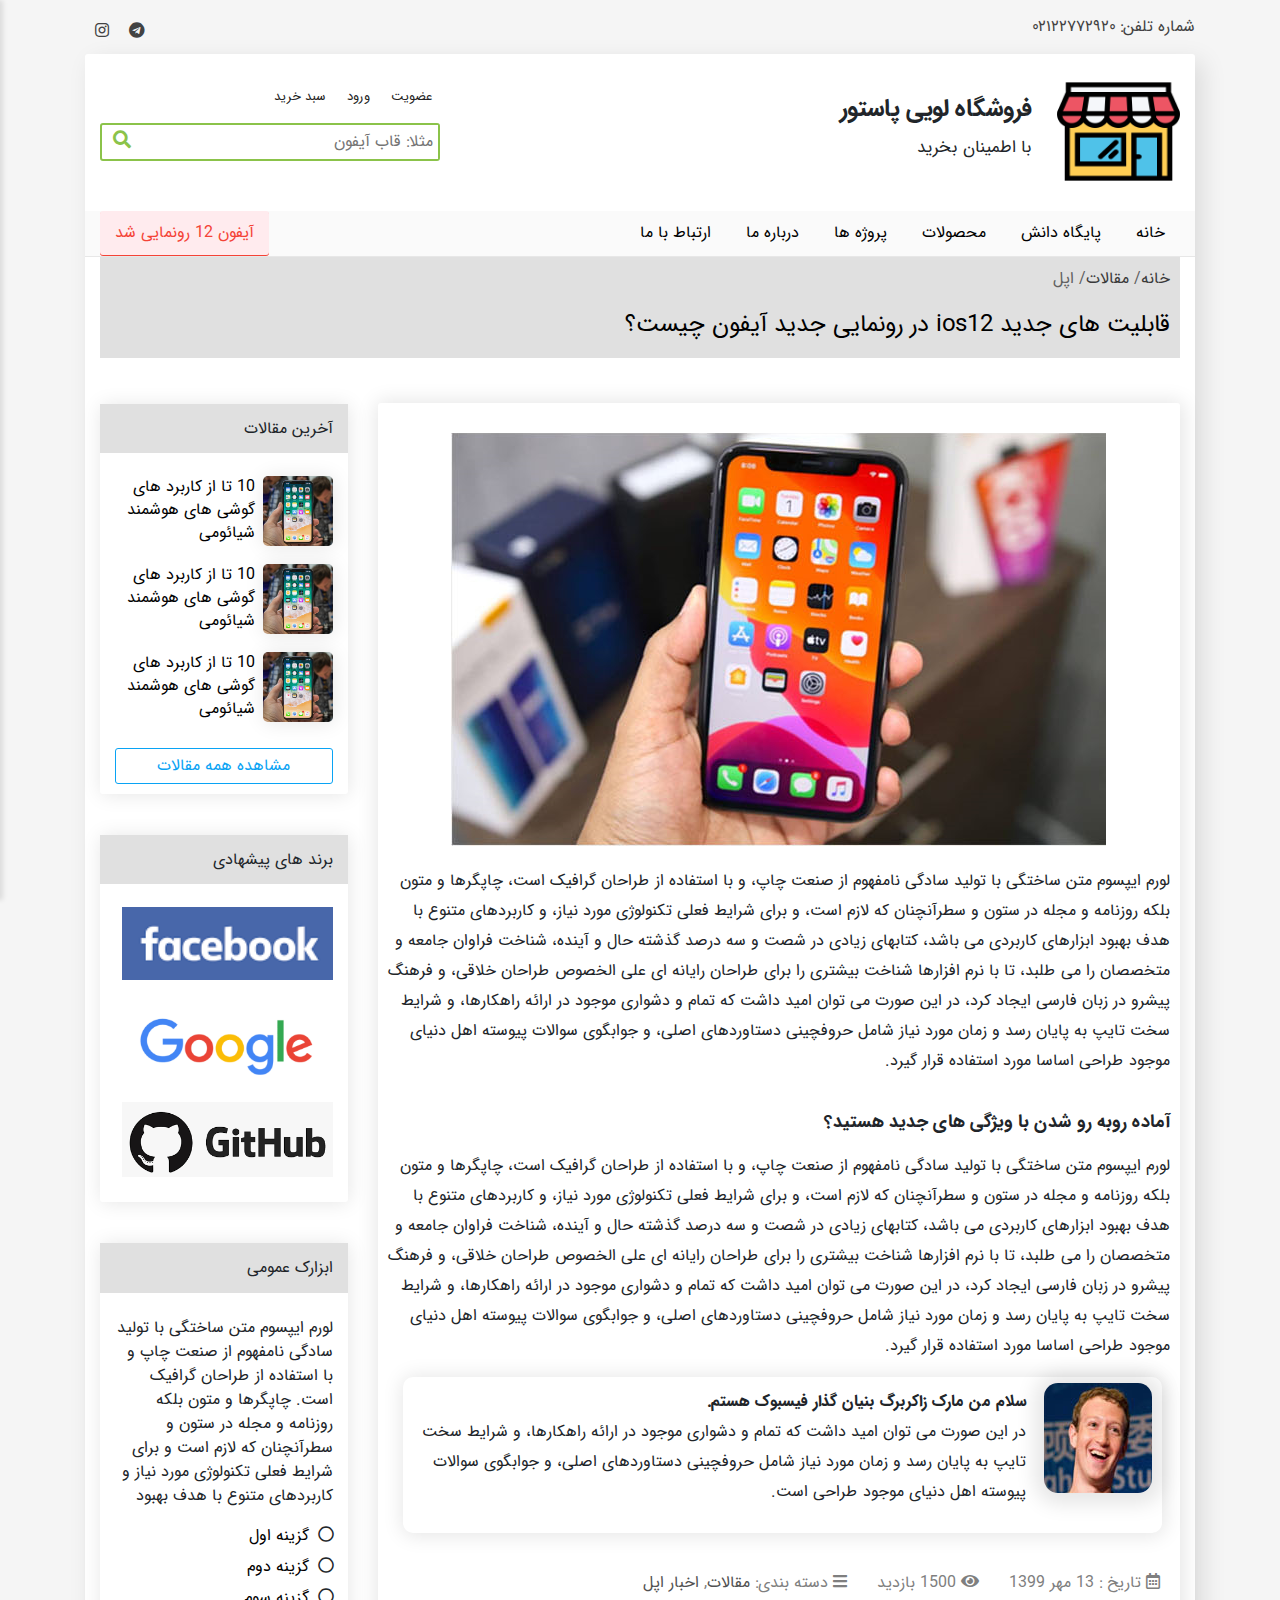
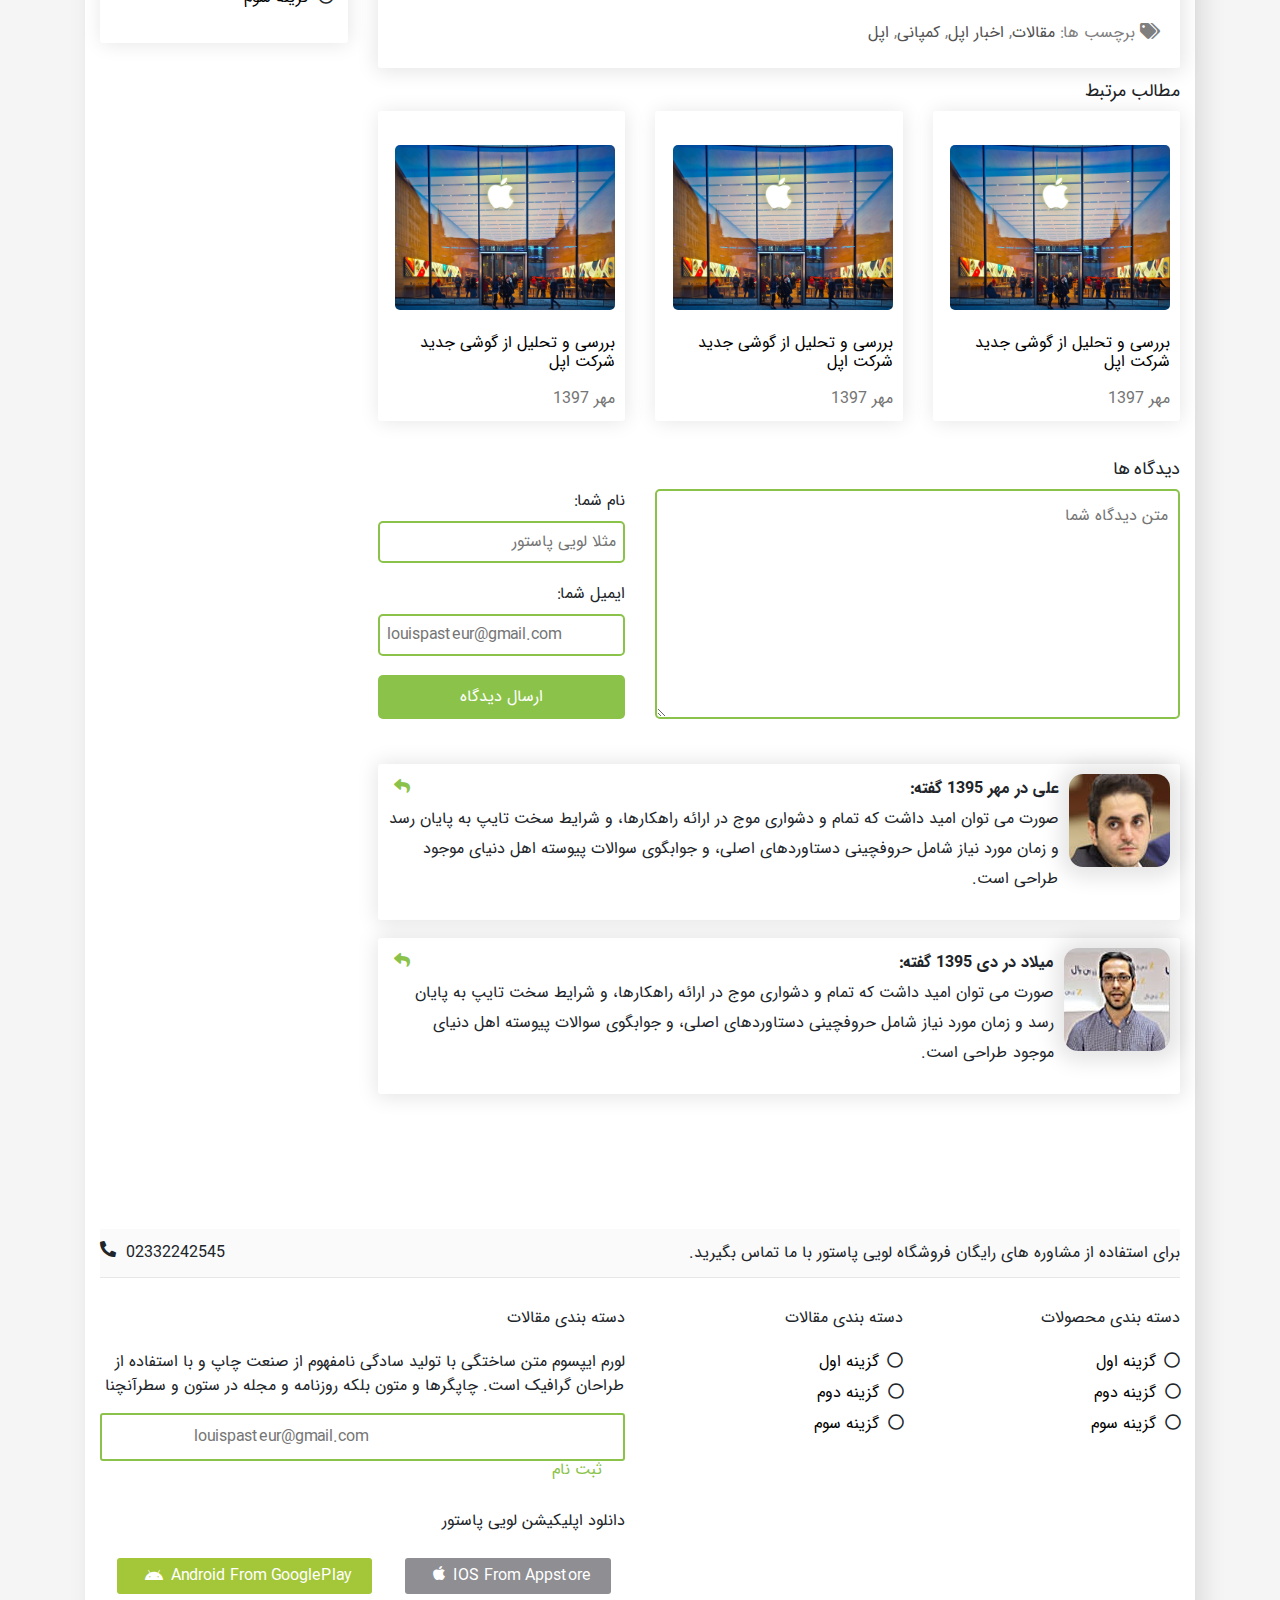
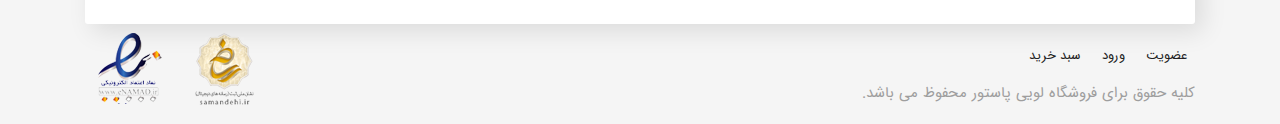
<file: ArticleSingle.html>
<!DOCTYPE html>
<html lang="en">

<head>
    <meta charset="UTF-8">
    <meta name="viewport" content="width=device-width, initial-scale=1.0">
    <title>Document</title>
    <link rel="stylesheet" href="css/all.min.css">
    <link rel="stylesheet" href="css/bootstrap-rtl.min.css">
    <link rel="stylesheet" href="css/owl.carousel.min.css">
    <link rel="stylesheet" href="css/owl.theme.default.min.css">
    <link rel="stylesheet" href="css/style.css">
    <link rel="stylesheet" href="css/responsive.css">
    <link rel="stylesheet" href="css/jquery.sidr.bare.css">

</head>

<body>
    <div class="container">
        <div class="row justify-content-between">
            <div class="col-12 col-sm-6 col-md-4 ">
                <div class="z">شماره تلفن: ۰۲۱۲۲۷۷۲۹۲۰</div>
            </div>
            <div class="col-3 d-none d-sm-block">
                <div class="z">
                    <div class="socialtop instatop">
                        <a href="https://www.instagram.com/" target="_blank">
                            <i class="fab fa-instagram"></i>
                        </a>
                    </div>
                    <div class="socialtop telegramtop">
                        <a href="https://www.telegram.org/" target="_blank">
                            <i class="fab fa-telegram"></i>
                        </a>
                    </div>
                </div>
            </div>
        </div>
        <div class="maincontent">
            <div class="col-12">
                <div class="row justify-content-between">
                    <div class="col-sm-12 col-md-6 col-lg-4">
                        <div class="logoarea">
                            <img src="images/shop.png">
                            <h1>فروشگاه لویی پاستور</h1>
                            <h3>با اطمینان بخرید</h3>
                        </div>
                    </div>
                    <div class="col-4 col-md-6 d-none d-md-block col-lg-4">
                        <div class="searcharea">
                            <ul>
                                <li><a href="404.html">عضویت</a></li>
                                <li><a href="404.html">ورود</a></li>
                                <li><a href="404.html">سبد خرید</a></li>
                            </ul>
                            <form>
                                <input type="text" placeholder="مثلا: قاب آیفون">
                                <button><i class="fas fa-search"></i></button>
                            </form>
                        </div>
                    </div>
                </div>
                <div class="row">
                    <div class="mainmenuarea">
                        <a id="menumobilev" class="menumobilev d-block d-sm-none" href="#sidr"><i
                                class="fas fa-bars"></i></a>
                        <div id="sidr" class="menumobilevx">
                            <!-- Your content -->
                            <ul>
                                <li><a href="#">خانه</a></li>
                                <li><a href="#">پایگاه دانش</a>
                                    <ul style="text-align: right;">
                                        <li><a href="#">تکنولوژی</a></li>
                                        <li><a href="#">سلامت</a></li>
                                        <li><a href="#">کسب وکار</a>
                                            <ul>
                                                <li><a href="#">مدل کسب و کار</a></li>
                                                <li><a href="#">مدیریت</a></li>
                                                <li><a href="#">تولید محتوا</a>
                                                    <ul>
                                                        <li><a href="#">محتوای متنی</a></li>
                                                        <li><a href="#">محتوای ویدئویی</a></li>
                                                    </ul>
                                                </li>
                                                <li><a href="#">عکاسی</a></li>
                                            </ul>
                                        </li>
                                        <li><a href="#">برنامه ریزی</a></li>
                                    </ul>
                                </li>
                                <li><a href="#">محصولات</a></li>
                                <li><a href="#">پروژه ها </a></li>
                                <li><a href="#">درباره ما</a></li>
                                <li><a href="#">ارتباط با ما</a></li>
                            </ul>
                        </div>
                        <div class="col-12 d-none d-sm-block">
                            <ul>
                                <li><a href="#">خانه</a></li>
                                <li><a href="#">پایگاه دانش</a>
                                    <ul style="text-align: right;">
                                        <li><a href="#">تکنولوژی</a></li>
                                        <li><a href="#">سلامت</a></li>
                                        <li><a href="#">کسب وکار</a>
                                            <ul>
                                                <li><a href="#">مدل کسب و کار</a></li>
                                                <li><a href="#">مدیریت</a></li>
                                                <li><a href="#">تولید محتوا</a>
                                                    <ul>
                                                        <li><a href="#">محتوای متنی</a></li>
                                                        <li><a href="#">محتوای ویدئویی</a></li>
                                                    </ul>
                                                </li>
                                                <li><a href="#">عکاسی</a></li>
                                            </ul>
                                        </li>
                                        <li><a href="#">برنامه ریزی</a></li>
                                    </ul>
                                </li>
                                <li><a href="#">محصولات</a></li>
                                <li><a href="#">پروژه ها </a></li>
                                <li><a href="#">درباره ما</a></li>
                                <li><a href="#">ارتباط با ما</a></li>
                            </ul>
                            <ul class="speciallink d-none d-lg-block">
                                <li><a href="#">آیفون 12 رونمایی شد</a></li>
                            </ul>
                        </div>

                    </div>

                </div>
                <div class="row">
                    <div class="col-12">
                        <div class="titlebarpub">
                            <nav>
                                <a href="">خانه</a>/
                                <a href="">مقالات</a>/
                                اپل
                                <h4>قابلیت های جدید ios12 در رونمایی جدید آیفون چیست؟</h1>
                            </nav>
                        </div>
                    </div>

                    <div class="col-12 col-lg-9 ">
                        <div class="row">
                            <div class="col-12">
                                <div class="singlecontent">
                                    <article>
                                        <img src="images/12.png" alt="">
                                        <p>
                                            لورم ایپسوم متن ساختگی با تولید سادگی نامفهوم از صنعت چاپ، و با استفاده از
                                            طراحان گرافیک است، چاپگرها و متون بلکه روزنامه و مجله در ستون و سطرآنچنان که
                                            لازم است، و برای شرایط فعلی تکنولوژی مورد نیاز، و کاربردهای متنوع با هدف
                                            بهبود ابزارهای کاربردی می باشد، کتابهای زیادی در شصت و سه درصد گذشته حال و
                                            آینده، شناخت فراوان جامعه و متخصصان را می طلبد، تا با نرم افزارها شناخت
                                            بیشتری را برای طراحان رایانه ای علی الخصوص طراحان خلاقی، و فرهنگ پیشرو در
                                            زبان فارسی ایجاد کرد، در این صورت می توان امید داشت که تمام و دشواری موجود
                                            در ارائه راهکارها، و شرایط سخت تایپ به پایان رسد و زمان مورد نیاز شامل
                                            حروفچینی دستاوردهای اصلی، و جوابگوی سوالات پیوسته اهل دنیای موجود طراحی
                                            اساسا مورد استفاده قرار گیرد.
                                        </p>
                                        <h2>آماده روبه رو شدن با ویژگی های جدید هستید؟</h2>
                                        <p>
                                            لورم ایپسوم متن ساختگی با تولید سادگی نامفهوم از صنعت چاپ، و با استفاده از
                                            طراحان گرافیک است، چاپگرها و متون بلکه روزنامه و مجله در ستون و سطرآنچنان که
                                            لازم است، و برای شرایط فعلی تکنولوژی مورد نیاز، و کاربردهای متنوع با هدف
                                            بهبود ابزارهای کاربردی می باشد، کتابهای زیادی در شصت و سه درصد گذشته حال و
                                            آینده، شناخت فراوان جامعه و متخصصان را می طلبد، تا با نرم افزارها شناخت
                                            بیشتری را برای طراحان رایانه ای علی الخصوص طراحان خلاقی، و فرهنگ پیشرو در
                                            زبان فارسی ایجاد کرد، در این صورت می توان امید داشت که تمام و دشواری موجود
                                            در ارائه راهکارها، و شرایط سخت تایپ به پایان رسد و زمان مورد نیاز شامل
                                            حروفچینی دستاوردهای اصلی، و جوابگوی سوالات پیوسته اهل دنیای موجود طراحی
                                            اساسا مورد استفاده قرار گیرد.
                                        </p>
                                    </article>
                                    <div class="col-12">
                                        <div class="authorbox">
                                            <img src="images/13.png" alt="">
                                            <strong>سلام من مارک زاکربرگ بنیان گذار فیسبوک هستم.</strong>
                                            <p>در این صورت می توان امید داشت که تمام و دشواری موجود
                                                در ارائه راهکارها، و شرایط سخت تایپ به پایان رسد و زمان مورد نیاز شامل
                                                حروفچینی دستاوردهای اصلی، و جوابگوی سوالات پیوسته اهل دنیای موجود طراحی
                                                است.
                                            </p>
                                        </div>
                                    </div>
                                    <div class="metainfo d-none d-md-block">
                                        <i class="far fa-calendar-alt"></i>
                                        تاریخ : 13 مهر 1399
                                    </div>
                                    <div class="metainfo d-none d-md-block">
                                        <i class="fas fa-eye"></i>
                                        1500 بازدید
                                    </div>
                                    <div class="metainfo d-none d-md-block">
                                        <i class="fas fa-bars"></i>
                                        دسته بندی:
                                        <a href="">مقالات</a>, <a href="">اخبار اپل</a>
                                    </div>

                                    <div class="metainfo d-none d-md-block">
                                        <i class="fas fa-tags"></i>
                                        برچسب ها:
                                        <a href="">مقالات</a>, <a href="">اخبار اپل</a>, <a href="">کمپانی</a>, <a
                                            href="">اپل</a>
                                    </div>
                                </div>
                            </div>

                            <div class="col-12 d-none d-md-block">
                                <div class="titlearea">
                                    <h3>مطالب مرتبط</h3>
                                </div>
                            </div>


                            <div class="col-4 d-none d-md-block">
                                <div class="contentbox">
                                    <div class="articlebox">
                                        <header>
                                            <figure>
                                                <a href="#"><img
                                                        src="images/apple.jpg"
                                                        alt=""></a>
                                                <a href="#">
                                                    <h2>بررسی و تحلیل از گوشی جدید شرکت اپل</h2>
                                                </a>
                                            </figure>
                                        </header>
                                        <div class="datebox">مهر 1397
                                        </div>
                                    </div>
                                </div>
                            </div>
                            <div class="col-4 d-none d-md-block">
                                <div class="contentbox">
                                    <div class="articlebox">
                                        <header>
                                            <figure>
                                                <a href="#"><img
                                                        src="images/apple.jpg"
                                                        alt=""></a>
                                                <a href="#">
                                                    <h2>بررسی و تحلیل از گوشی جدید شرکت اپل</h2>
                                                </a>
                                            </figure>
                                        </header>
                                        <div class="datebox">مهر 1397
                                        </div>
                                    </div>
                                </div>
                            </div>
                            <div class="col-4 d-none d-md-block">
                                <div class="contentbox">
                                    <div class="articlebox">
                                        <header>
                                            <figure>
                                                <a href="#"><img
                                                        src="images/apple.jpg"
                                                        alt=""></a>
                                                <a href="#">
                                                    <h2>بررسی و تحلیل از گوشی جدید شرکت اپل</h2>
                                                </a>
                                            </figure>
                                        </header>
                                        <div class="datebox">مهر 1397
                                        </div>
                                    </div>
                                </div>
                            </div>
                            <div class="col-12" style="margin-top: 35px;">
                                <div class="titlearea">
                                    <h3>دیدگاه ها </h3>
                                </div>
                            </div>
                            <div class="col-12">
                                <div class="singlecontenrx commentsendarea">
                                    <form action="">
                                        <div class="row">

                                            <div class="col-12 col-md-8">
                                                <textarea name="" id="" cols="50" rows="5"
                                                    placeholder="متن دیدگاه شما"></textarea>
                                            </div>
                                            <div class="col-12 col-md-4">
                                                <label for="name">نام شما:</label>
                                                <input type="text" id="name" placeholder="مثلا لویی پاستور">
                                                <label for="email">ایمیل شما:</label>
                                                <input type="email" id="email" placeholder="louispasteur@gmail.com"
                                                    class="emailalign">
                                                <button>ارسال دیدگاه</button>
                                            </div>
                                        </div>
                                    </form>
                                </div>
                                <div class="singlecontent comments">
                                    <img src="images/ali.png" alt="">
                                    <strong>علی در مهر 1395 گفته:</strong>
                                    <p> صورت می توان امید داشت که تمام و دشواری موج
                                        در ارائه راهکارها، و شرایط سخت تایپ به پایان رسد و زمان مورد نیاز شامل
                                        حروفچینی دستاوردهای اصلی، و جوابگوی سوالات پیوسته اهل دنیای موجود طراحی
                                        است.</p>
                                        <a href="" class="reply"><span>پاسخ</span><i class="fas fa-reply"></i></a>
                                </div>

                                <div class="singlecontent comments">
                                    <img src="images/milad.png" alt="">
                                    <strong>میلاد در دی 1395 گفته:</strong>
                                    <p> صورت می توان امید داشت که تمام و دشواری موج
                                        در ارائه راهکارها، و شرایط سخت تایپ به پایان رسد و زمان مورد نیاز شامل
                                        حروفچینی دستاوردهای اصلی، و جوابگوی سوالات پیوسته اهل دنیای موجود طراحی
                                        است.</p>
                                        <a href="" class="reply"><span>پاسخ</span><i class="fas fa-reply"></i></a>
                                </div>
                            </div>
                        </div>
                    </div>
                    <div class="col-lg-3 col-12 d-none d-sm-block">
                        <aside>
                            <div class="sidebox ">
                                <header>
                                    <h4>آخرین مقالات</h4>
                                </header>
                                <section>
                                    <ul class="postsideseri">
                                        <li>
                                            <a href="">
                                                <img src="images/phone.jpg"
                                                    alt="">
                                            </a>
                                            <div class="zz">
                                                <a href="">
                                                    <h3>10 تا از کاربرد های گوشی های هوشمند شیائومی</h3>
                                            </div>
                                            </a>
                                        </li>
                                        <li>
                                            <a href="">
                                                <img src="images/phone.jpg"
                                                    alt="">
                                            </a>
                                            <div class="zz">
                                                <a href="">
                                                    <h3>10 تا از کاربرد های گوشی های هوشمند شیائومی</h3>
                                            </div>
                                            </a>
                                        </li>
                                        <li>
                                            <a href="">
                                                <img src="images/phone.jpg"
                                                    alt="">
                                            </a>
                                            <div class="zz">
                                                <a href="">
                                                    <h3>10 تا از کاربرد های گوشی های هوشمند شیائومی</h3>
                                            </div>
                                            </a>
                                        </li>
                                    </ul>
                                    <div class="cta">
                                        <a href="ArticleCategory.html" style="margin-top: 8px;">مشاهده همه مقالات</a></div>
                                </section>
                            </div>
                            <div class="sidebox">
                                <header>
                                    <h4>برند های پیشهادی </h4>
                                </header>
                                <section>
                                    <div class="sideboxbrand">
                                        <a href=""><img
                                                src="images/facebook.png"></a>
                                        <a href=""><img
                                                src="images/google.png"></a>

                                        <a href=""><img
                                                src="images/github.png"></a>
                                    </div>

                                </section>
                            </div>
                            <div class="sidebox">
                                <div class="widget">
                                    <header>
                                        <h4>ابزارک عمومی</h4>
                                    </header>
                                    <section>

                                        <p>لورم ایپسوم متن ساختگی با تولید سادگی نامفهوم از صنعت چاپ و با
                                            استفاده از
                                            طراحان
                                            گرافیک است. چاپگرها و متون بلکه روزنامه و مجله در ستون و سطرآنچنان
                                            که لازم
                                            است و
                                            برای شرایط فعلی تکنولوژی مورد نیاز و کاربردهای متنوع با هدف بهبود
                                        </p>
                                        <ul>
                                            <li><a href="#">گزینه اول</a><i class="far fa-circle"></i></li>
                                            <li><a href="#">گزینه دوم</a><i class="far fa-circle"
                                                    style="margin-right: -88px ;"></i></li>
                                            <li><a href="#">گزینه سوم</a><i class="far fa-circle"
                                                    style="margin-right: -91px ;"></i></li>
                                        </ul>
                                </div>
                            </div>
                        </aside>

                    </div>
                </div>
                <div class="row">
                    <div class="col-12 d-none d-md-block" style="margin-top: 100px;">
                        <footer class="boddy">
                            <div class="calltabar">
                                برای استفاده از مشاوره های رایگان فروشگاه لویی پاستور با ما تماس بگیرید.
                                <div class="phonecall">
                                    <i class="fas fa-phone-alt"></i>
                                    02332242545
                                </div>
                            </div>
                    </div>

                    </footer>
                    <div class="col-12 col-md-3 col-sm-6">
                        <div class="footbox">
                            <div class="widget">
                                <header>
                                    <h4>دسته بندی محصولات</h4>
                                </header>
                                <section>
                                    <ul>
                                        <li><a href="#">گزینه اول</a><i class="far fa-circle"
                                                style="margin-right: -85px ;"></i></li>
                                        <li><a href="#">گزینه دوم</a><i class="far fa-circle"
                                                style="margin-right: -88px ;"></i></li>
                                        <li><a href="#">گزینه سوم</a><i class="far fa-circle"
                                                style="margin-right: -91px ;"></i></li>
                                    </ul>
                            </div>
                        </div>
                    </div>
                    <div class="col-12 col-md-3 col-sm-6">
                        <div class="footbox">
                            <div class="widget">
                                <header>
                                    <h4>دسته بندی مقالات</h4>
                                </header>
                                <section>
                                    <ul>
                                        <li><a href="#">گزینه اول</a><i class="far fa-circle"
                                                style="margin-right: -85px ;"></i></li>
                                        <li><a href="#">گزینه دوم</a><i class="far fa-circle"
                                                style="margin-right: -88px ;"></i></li>
                                        <li><a href="#">گزینه سوم</a><i class="far fa-circle"
                                                style="margin-right: -91px ;"></i></li>
                                    </ul>
                            </div>
                        </div>
                    </div>
                    <div class="col-12 col-sm-12 col-md-6">

                        <div class="footbox">
                            <header>
                                <h4>دسته بندی مقالات</h4>
                            </header>
                            <section>
                                لورم ایپسوم متن ساختگی با تولید سادگی نامفهوم از صنعت چاپ و با استفاده از طراحان گرافیک
                                است. چاپگرها و متون بلکه روزنامه و مجله در ستون و سطرآنچنا

                                <form class="" action="index.html" method="post">
                                    <input type="text" name="" value="" placeholder="louispasteur@gmail.com">
                                    <button type="button" name="button">ثبت نام</button>
                                </form>
                            </section>
                        </div>

                        <div class="footbox">
                            <header>
                                <h4>دانلود اپلیکیشن لویی پاستور</h4>
                            </header>
                            <section>
                                <div class="applinks">
                                    <a href="" class="apple"><i class="fab fa-apple" style="margin: 1px 8px;"></i>IOS
                                        From Appstore</a>
                                    <a href="" class="android"><i class="fab fa-android"
                                            style="margin: 4px 8px;"></i></i>Android From GooglePlay</a>
                                </div>
                            </section>
                        </div>
                    </div>
                </div>
            </div>
        </div>
        <div class="footercopy">
            <ul>
                <li><a href="#">عضویت</a></li>
                <li><a href="#">ورود</a></li>
                <li><a href="#">سبد خرید</a></li>
            </ul>
            کلیه حقوق برای فروشگاه لویی پاستور محفوظ می باشد.
        </div>
        <div class="nemads">
            <img src="images/nemad1.png" alt="">
            <img src="images/nemad2.png" alt="">
        </div>
    </div>

    <script src="js/jquery-3.5.1.min.js"></script>
    <script src="js/bootstrap.min.js"></script>
    <script src="js/popper.min.js"></script>
    <script src="js/owl.carousel.min.js"></script>
    <script src="js/jquery.sidr.min.js"></script>
    <script>
        $(document).ready(function () {
            $(".sliderbox").owlCarousel({
                'items': 1,
                'rtl': true,
            });
            $('#menumobilev').sidr();
        });
    </script>

</body>

</html>
</file>
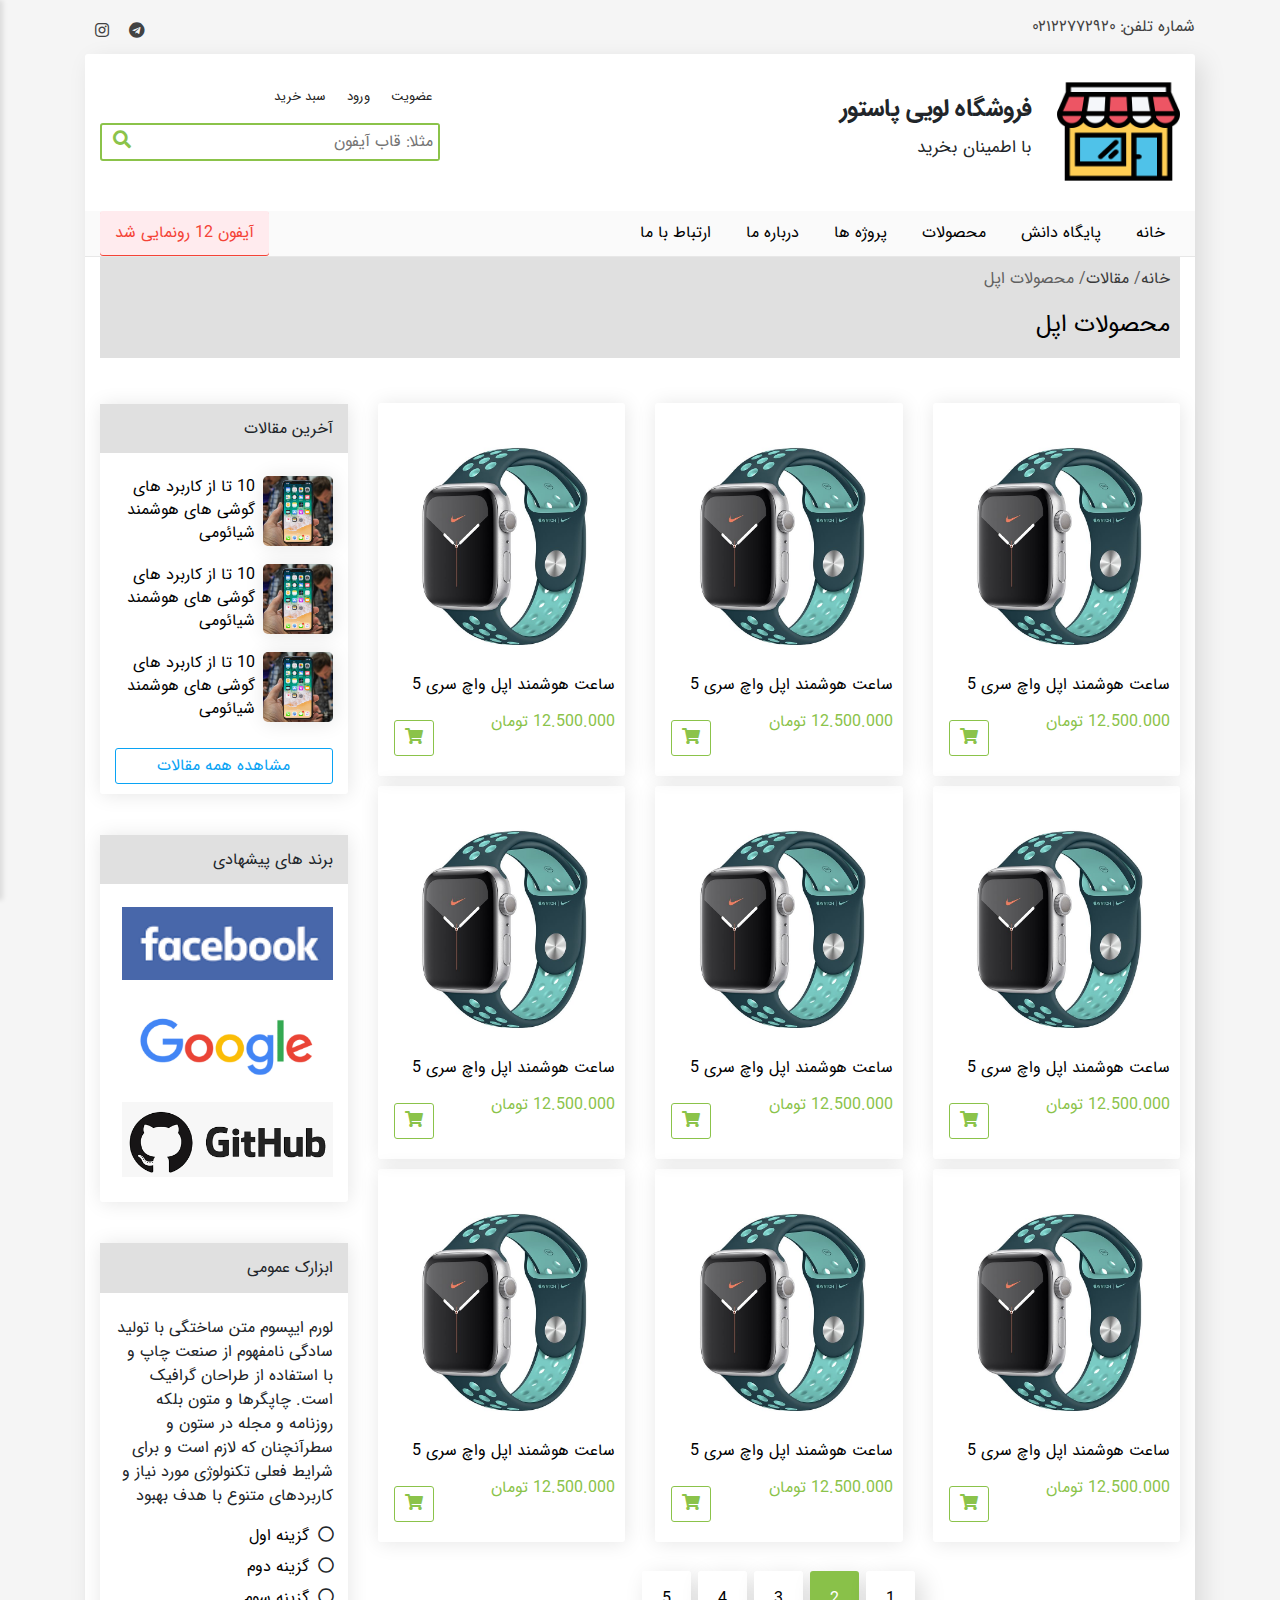
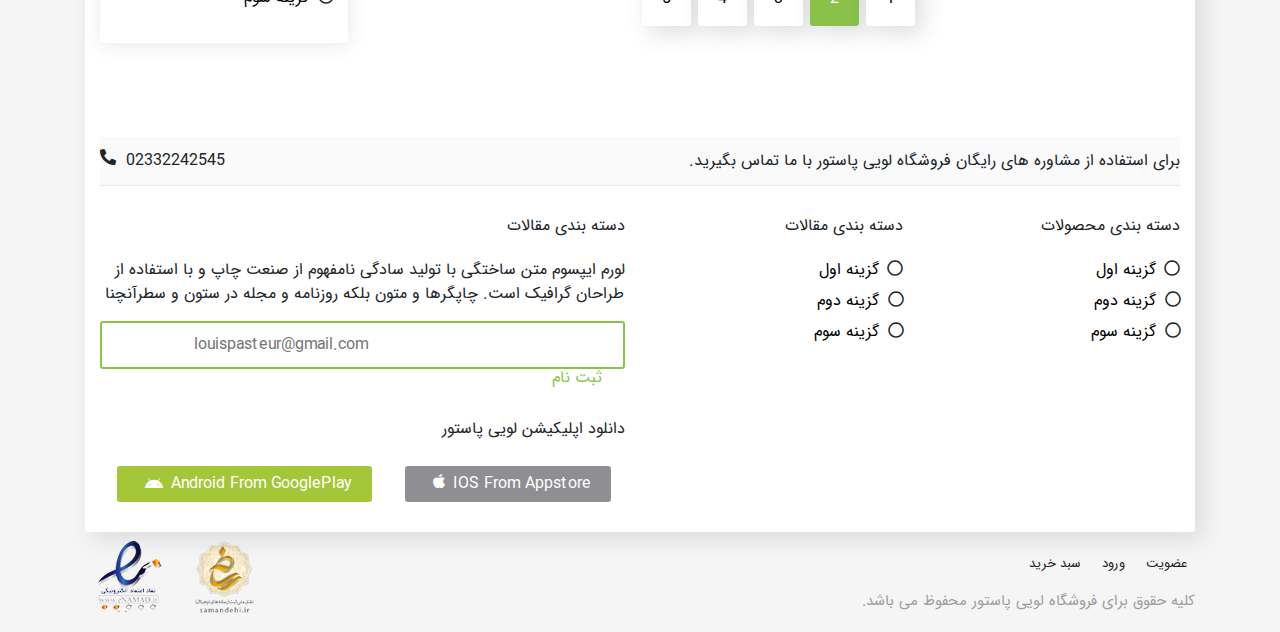
<file: ProductCategory.html>
<!DOCTYPE html>
<html lang="en">

<head>
    <meta charset="UTF-8">
    <meta name="viewport" content="width=device-width, initial-scale=1.0">
    <title>Document</title>
    <link rel="stylesheet" href="css/all.min.css">
    <link rel="stylesheet" href="css/bootstrap-rtl.min.css">
    <link rel="stylesheet" href="css/owl.carousel.min.css">
    <link rel="stylesheet" href="css/owl.theme.default.min.css">
    <link rel="stylesheet" href="css/style.css">
    <link rel="stylesheet" href="css/responsive.css">
    <link rel="stylesheet" href="css/jquery.sidr.bare.css">

</head>

<body>
    <div class="container">
        <div class="row justify-content-between">
            <div class="col-12 col-sm-6 col-md-4 ">
                <div class="z">شماره تلفن: ۰۲۱۲۲۷۷۲۹۲۰</div>
            </div>
            <div class="col-3 d-none d-sm-block">
                <div class="z">
                    <div class="socialtop instatop">
                        <a href="https://www.instagram.com/" target="_blank">
                            <i class="fab fa-instagram"></i>
                        </a>
                    </div>
                    <div class="socialtop telegramtop">
                        <a href="https://www.telegram.org/" target="_blank">
                            <i class="fab fa-telegram"></i>
                        </a>
                    </div>
                </div>
            </div>
        </div>
        <div class="maincontent">
            <div class="col-12">
                <div class="row justify-content-between">
                    <div class="col-sm-12 col-md-6 col-lg-4">
                        <div class="logoarea">
                            <img src="images/shop.png">
                            <h1>فروشگاه لویی پاستور</h1>
                            <h3>با اطمینان بخرید</h3>
                        </div>
                    </div>
                    <div class="col-4 col-md-6 d-none d-md-block col-lg-4">
                        <div class="searcharea">
                            <ul>
                                <li><a href="#">عضویت</a></li>
                                <li><a href="#">ورود</a></li>
                                <li><a href="#">سبد خرید</a></li>
                            </ul>
                            <form>
                                <input type="text" placeholder="مثلا: قاب آیفون">
                                <button><i class="fas fa-search"></i></button>
                            </form>
                        </div>
                    </div>
                </div>
                <div class="row">
                    <div class="mainmenuarea">
                        <a id="menumobilev" class="menumobilev d-block d-sm-none" href="#sidr"><i
                                class="fas fa-bars"></i></a>
                        <div id="sidr" class="menumobilevx">
                            <!-- Your content -->
                            <ul>
                                <li><a href="#">خانه</a></li>
                                <li><a href="#">پایگاه دانش</a>
                                    <ul style="text-align: right;">
                                        <li><a href="#">تکنولوژی</a></li>
                                        <li><a href="#">سلامت</a></li>
                                        <li><a href="#">کسب وکار</a>
                                            <ul>
                                                <li><a href="#">مدل کسب و کار</a></li>
                                                <li><a href="#">مدیریت</a></li>
                                                <li><a href="#">تولید محتوا</a>
                                                    <ul>
                                                        <li><a href="#">محتوای متنی</a></li>
                                                        <li><a href="#">محتوای ویدئویی</a></li>
                                                    </ul>
                                                </li>
                                                <li><a href="#">عکاسی</a></li>
                                            </ul>
                                        </li>
                                        <li><a href="#">برنامه ریزی</a></li>
                                    </ul>
                                </li>
                                <li><a href="#">محصولات</a></li>
                                <li><a href="#">پروژه ها </a></li>
                                <li><a href="#">درباره ما</a></li>
                                <li><a href="#">ارتباط با ما</a></li>
                            </ul>
                        </div>
                        <div class="col-12 d-none d-sm-block">
                            <ul>
                                <li><a href="#">خانه</a></li>
                                <li><a href="#">پایگاه دانش</a>
                                    <ul style="text-align: right;">
                                        <li><a href="#">تکنولوژی</a></li>
                                        <li><a href="#">سلامت</a></li>
                                        <li><a href="#">کسب وکار</a>
                                            <ul>
                                                <li><a href="#">مدل کسب و کار</a></li>
                                                <li><a href="#">مدیریت</a></li>
                                                <li><a href="#">تولید محتوا</a>
                                                    <ul>
                                                        <li><a href="#">محتوای متنی</a></li>
                                                        <li><a href="#">محتوای ویدئویی</a></li>
                                                    </ul>
                                                </li>
                                                <li><a href="#">عکاسی</a></li>
                                            </ul>
                                        </li>
                                        <li><a href="#">برنامه ریزی</a></li>
                                    </ul>
                                </li>
                                <li><a href="#">محصولات</a></li>
                                <li><a href="#">پروژه ها </a></li>
                                <li><a href="#">درباره ما</a></li>
                                <li><a href="#">ارتباط با ما</a></li>
                            </ul>
                            <ul class="speciallink d-none d-lg-block">
                                <li><a href="#">آیفون 12 رونمایی شد</a></li>
                            </ul>
                        </div>

                    </div>

                </div>
                <div class="row">
                    <div class="col-12">
                        <div class="titlebarpub">
                            <nav>
                                <a href="">خانه</a>/
                                <a href="">مقالات</a>/
                                محصولات اپل
                                <h4>محصولات اپل</h1>
                            </nav>
                        </div>
                    </div>
                    <div class="col-12 col-lg-9 ">
                        <div class="row">                    
                            <div class="col-6 col-md-4">
                                <div class="contentbox">
                                    <header>
                                        <figure>
                                            <a href="#"><img
                                                    src="images/watch.jpg"
                                                    alt=""></a>
                                            <a href="#">
                                                <h2>ساعت هوشمند اپل واچ سری 5</h2>
                                            </a>
                                        </figure>
                                    </header>
                                    <div class="pricebox">12.500.000 تومان
                                        <a href="#" class="addtocart"><i class="fas fa-shopping-cart"></i></a>
                                    </div>
                                </div>
                            </div>
                            <div class="col-6 col-md-4">
                                <div class="contentbox">
                                    <header>
                                        <figure>
                                            <a href="#"><img
                                                    src="images/watch.jpg"
                                                    alt=""></a>
                                            <a href="#">
                                                <h2>ساعت هوشمند اپل واچ سری 5</h2>
                                            </a>
                                        </figure>
                                    </header>
                                    <div class="pricebox">12.500.000 تومان
                                        <a href="#" class="addtocart"><i class="fas fa-shopping-cart"></i></a>
                                    </div>
                                </div>
                            </div>
                            <div class="col-6 col-md-4">
                                <div class="contentbox">
                                    <header>
                                        <figure>
                                            <a href="#"><img
                                                    src="images/watch.jpg"
                                                    alt=""></a>
                                            <a href="#">
                                                <h2>ساعت هوشمند اپل واچ سری 5</h2>
                                            </a>
                                        </figure>
                                    </header>
                                    <div class="pricebox">12.500.000 تومان
                                        <a href="#" class="addtocart"><i class="fas fa-shopping-cart"></i></a>
                                    </div>
                                </div>
                            </div>
                            <div class="col-6 col-md-4">
                                <div class="contentbox">
                                    <header>
                                        <figure>
                                            <a href="#"><img
                                                    src="images/watch.jpg"
                                                    alt=""></a>
                                            <a href="#">
                                                <h2>ساعت هوشمند اپل واچ سری 5</h2>
                                            </a>
                                        </figure>
                                    </header>
                                    <div class="pricebox">12.500.000 تومان
                                        <a href="#" class="addtocart"><i class="fas fa-shopping-cart"></i></a>
                                    </div>
                                </div>
                            </div>
                            <div class="col-6 col-md-4">
                                <div class="contentbox">
                                    <header>
                                        <figure>
                                            <a href="#"><img
                                                    src="images/watch.jpg"
                                                    alt=""></a>
                                            <a href="#">
                                                <h2>ساعت هوشمند اپل واچ سری 5</h2>
                                            </a>
                                        </figure>
                                    </header>
                                    <div class="pricebox">12.500.000 تومان
                                        <a href="#" class="addtocart"><i class="fas fa-shopping-cart"></i></a>
                                    </div>
                                </div>
                            </div>
                            <div class="col-6 col-md-4">
                                <div class="contentbox">
                                    <header>
                                        <figure>
                                            <a href="#"><img
                                                    src="images/watch.jpg"
                                                    alt=""></a>
                                            <a href="#">
                                                <h2>ساعت هوشمند اپل واچ سری 5</h2>
                                            </a>
                                        </figure>
                                    </header>
                                    <div class="pricebox">12.500.000 تومان
                                        <a href="#" class="addtocart"><i class="fas fa-shopping-cart"></i></a>
                                    </div>
                                </div>
                            </div>
                            <div class="col-6 col-md-4">
                                <div class="contentbox">
                                    <header>
                                        <figure>
                                            <a href="#"><img
                                                    src="images/watch.jpg"
                                                    alt=""></a>
                                            <a href="#">
                                                <h2>ساعت هوشمند اپل واچ سری 5</h2>
                                            </a>
                                        </figure>
                                    </header>
                                    <div class="pricebox">12.500.000 تومان
                                        <a href="#" class="addtocart"><i class="fas fa-shopping-cart"></i></a>
                                    </div>
                                </div>
                            </div>
                            <div class="col-6 col-md-4">
                                <div class="contentbox">
                                    <header>
                                        <figure>
                                            <a href="#"><img
                                                    src="images/watch.jpg"
                                                    alt=""></a>
                                            <a href="#">
                                                <h2>ساعت هوشمند اپل واچ سری 5</h2>
                                            </a>
                                        </figure>
                                    </header>
                                    <div class="pricebox">12.500.000 تومان
                                        <a href="#" class="addtocart"><i class="fas fa-shopping-cart"></i></a>
                                    </div>
                                </div>
                            </div>
                            <div class="col-6 col-md-4">
                                <div class="contentbox">
                                    <header>
                                        <figure>
                                            <a href="#"><img
                                                    src="images/watch.jpg"
                                                    alt=""></a>
                                            <a href="#">
                                                <h2>ساعت هوشمند اپل واچ سری 5</h2>
                                            </a>
                                        </figure>
                                    </header>
                                    <div class="pricebox">12.500.000 تومان
                                        <a href="#" class="addtocart"><i class="fas fa-shopping-cart"></i></a>
                                    </div>
                                </div>
                            </div>
                            <div class="pagenumbers" style="margin-top: 35px;">
                                <a href="">1</a>
                                <a href="" class="active">2</a>
                                <a href="">3</a>
                                <a href="">4</a>
                                <a href="">5</a>
                            </div>
                            
                        </div>
                    </div>

                    <div class="col-lg-3 col-12 d-none d-sm-block">
                        <aside>
                            <div class="sidebox ">
                                <header>
                                    <h4>آخرین مقالات</h4>
                                </header>
                                <section>
                                    <ul class="postsideseri">
                                        <li>
                                            <a href="">
                                                <img src="images/phone.jpg"
                                                    alt="">
                                            </a>
                                            <div class="zz">
                                                <a href="">
                                                    <h3>10 تا از کاربرد های گوشی های هوشمند شیائومی</h3>
                                            </div>
                                            </a>
                                        </li>
                                        <li>
                                            <a href="">
                                                <img src="images/phone.jpg"
                                                    alt="">
                                            </a>
                                            <div class="zz">
                                                <a href="">
                                                    <h3>10 تا از کاربرد های گوشی های هوشمند شیائومی</h3>
                                            </div>
                                            </a>
                                        </li>
                                        <li>
                                            <a href="">
                                                <img src="images/phone.jpg"
                                                    alt="">
                                            </a>
                                            <div class="zz">
                                                <a href="">
                                                    <h3>10 تا از کاربرد های گوشی های هوشمند شیائومی</h3>
                                            </div>
                                            </a>
                                        </li>
                                    </ul>
                                    <div class="cta">
                                        <a href="#" style="margin-top: 8px;">مشاهده همه مقالات</a></div>
                                </section>
                            </div>
                            <div class="sidebox">
                                <header>
                                    <h4>برند های پیشهادی </h4>
                                </header>
                                <section>
                                    <div class="sideboxbrand">
                                        <a href=""><img
                                                src="images/facebook.png"></a>
                                        <a href=""><img
                                                src="images/google.png"></a>

                                        <a href=""><img
                                                src="images/github.png"></a>
                                    </div>

                                </section>
                            </div>
                            <div class="sidebox">
                                <div class="widget">
                                    <header>
                                        <h4>ابزارک عمومی</h4>
                                    </header>
                                    <section>

                                        <p>لورم ایپسوم متن ساختگی با تولید سادگی نامفهوم از صنعت چاپ و با
                                            استفاده از
                                            طراحان
                                            گرافیک است. چاپگرها و متون بلکه روزنامه و مجله در ستون و سطرآنچنان
                                            که لازم
                                            است و
                                            برای شرایط فعلی تکنولوژی مورد نیاز و کاربردهای متنوع با هدف بهبود
                                        </p>
                                        <ul>
                                            <li><a href="#">گزینه اول</a><i class="far fa-circle"></i></li>
                                            <li><a href="#">گزینه دوم</a><i class="far fa-circle"
                                                    style="margin-right: -88px ;"></i></li>
                                            <li><a href="#">گزینه سوم</a><i class="far fa-circle"
                                                    style="margin-right: -91px ;"></i></li>
                                        </ul>
                                </div>
                            </div>
                        </aside>

                    </div>
                </div>
                <div class="row">
                    <div class="col-12 d-none d-md-block">
                        <footer class="boddy">
                            <div class="calltabar">
                                برای استفاده از مشاوره های رایگان فروشگاه لویی پاستور با ما تماس بگیرید.
                                <div class="phonecall">
                                    <i class="fas fa-phone-alt"></i>
                                    02332242545
                                </div>
                            </div>
                    </div>

                    </footer>
                    <div class="col-12 col-md-3 col-sm-6">
                        <div class="footbox">
                            <div class="widget">
                                <header>
                                    <h4>دسته بندی محصولات</h4>
                                </header>
                                <section>
                                    <ul>
                                        <li><a href="#">گزینه اول</a><i class="far fa-circle"
                                                style="margin-right: -85px ;"></i></li>
                                        <li><a href="#">گزینه دوم</a><i class="far fa-circle"
                                                style="margin-right: -88px ;"></i></li>
                                        <li><a href="#">گزینه سوم</a><i class="far fa-circle"
                                                style="margin-right: -91px ;"></i></li>
                                    </ul>
                            </div>
                        </div>
                    </div>
                    <div class="col-12 col-md-3 col-sm-6">
                        <div class="footbox">
                            <div class="widget">
                                <header>
                                    <h4>دسته بندی مقالات</h4>
                                </header>
                                <section>
                                    <ul>
                                        <li><a href="#">گزینه اول</a><i class="far fa-circle"
                                                style="margin-right: -85px ;"></i></li>
                                        <li><a href="#">گزینه دوم</a><i class="far fa-circle"
                                                style="margin-right: -88px ;"></i></li>
                                        <li><a href="#">گزینه سوم</a><i class="far fa-circle"
                                                style="margin-right: -91px ;"></i></li>
                                    </ul>
                            </div>
                        </div>
                    </div>
                    <div class="col-12 col-sm-12 col-md-6">

                        <div class="footbox">
                            <header>
                                <h4>دسته بندی مقالات</h4>
                            </header>
                            <section>
                                لورم ایپسوم متن ساختگی با تولید سادگی نامفهوم از صنعت چاپ و با استفاده از طراحان گرافیک
                                است. چاپگرها و متون بلکه روزنامه و مجله در ستون و سطرآنچنا

                                <form class="" action="index.html" method="post">
                                    <input type="text" name="" value="" placeholder="louispasteur@gmail.com">
                                    <button type="button" name="button">ثبت نام</button>
                                </form>
                            </section>
                        </div>

                        <div class="footbox">
                            <header>
                                <h4>دانلود اپلیکیشن لویی پاستور</h4>
                            </header>
                            <section>
                                <div class="applinks">
                                    <a href="" class="apple"><i class="fab fa-apple" style="margin: 1px 8px;"></i>IOS
                                        From Appstore</a>
                                    <a href="" class="android"><i class="fab fa-android"
                                            style="margin: 4px 8px;"></i></i>Android From GooglePlay</a>
                                </div>
                            </section>
                        </div>
                    </div>
                </div>
            </div>
        </div>
        <div class="footercopy">
            <ul>
                <li><a href="404.html">عضویت</a></li>
                <li><a href="404.html">ورود</a></li>
                <li><a href="404.html">سبد خرید</a></li>
            </ul>
            کلیه حقوق برای فروشگاه لویی پاستور محفوظ می باشد.
        </div>
        <div class="nemads">
            <img src="images/nemad1.png" alt="">
            <img src="images/nemad2.png" alt="">
        </div>
    </div>

    <script src="js/jquery-3.5.1.min.js"></script>
    <script src="js/bootstrap.min.js"></script>
    <script src="js/popper.min.js"></script>
    <script src="js/owl.carousel.min.js"></script>
    <script src="js/jquery.sidr.min.js"></script>
    <script>
        $(document).ready(function () {
            $(".sliderbox").owlCarousel({
                'items': 1,
                'rtl': true,
            });
            $('#menumobilev').sidr();
        });
    </script>

</body>

</html>
</file>
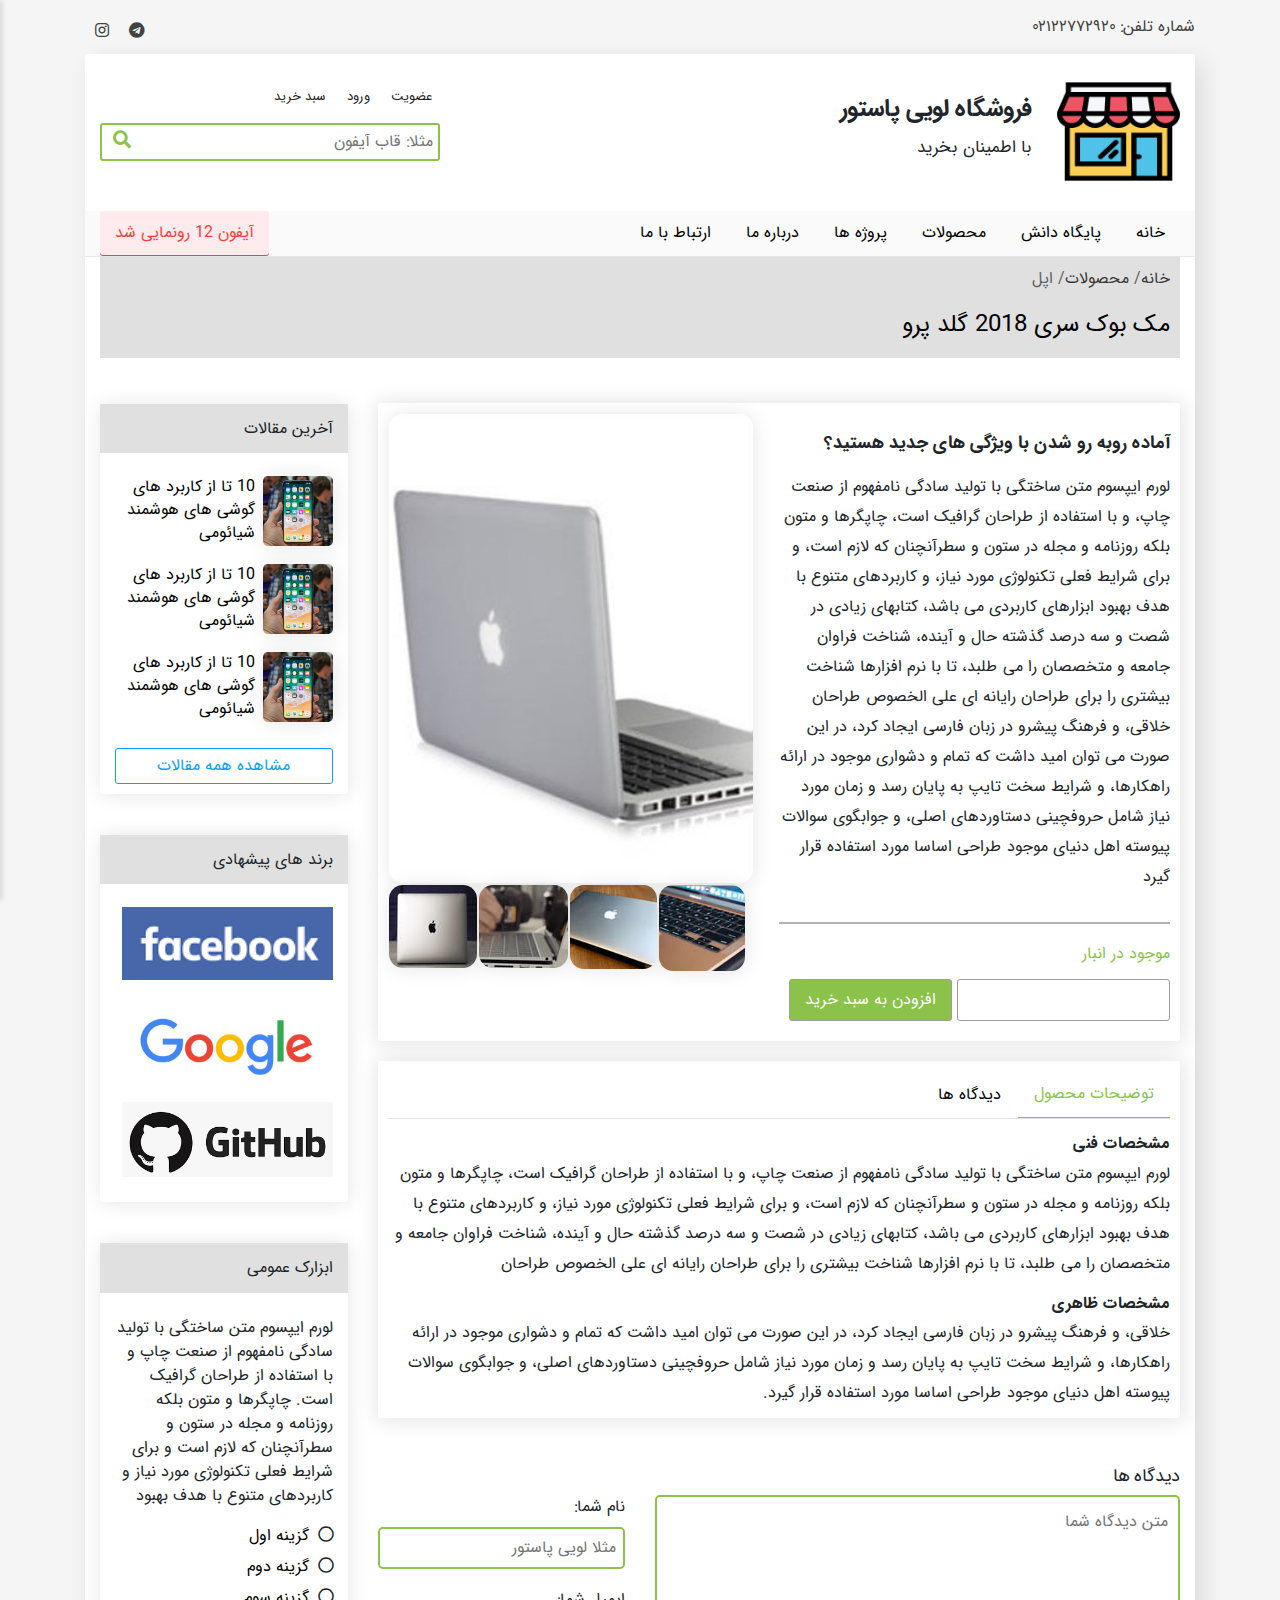
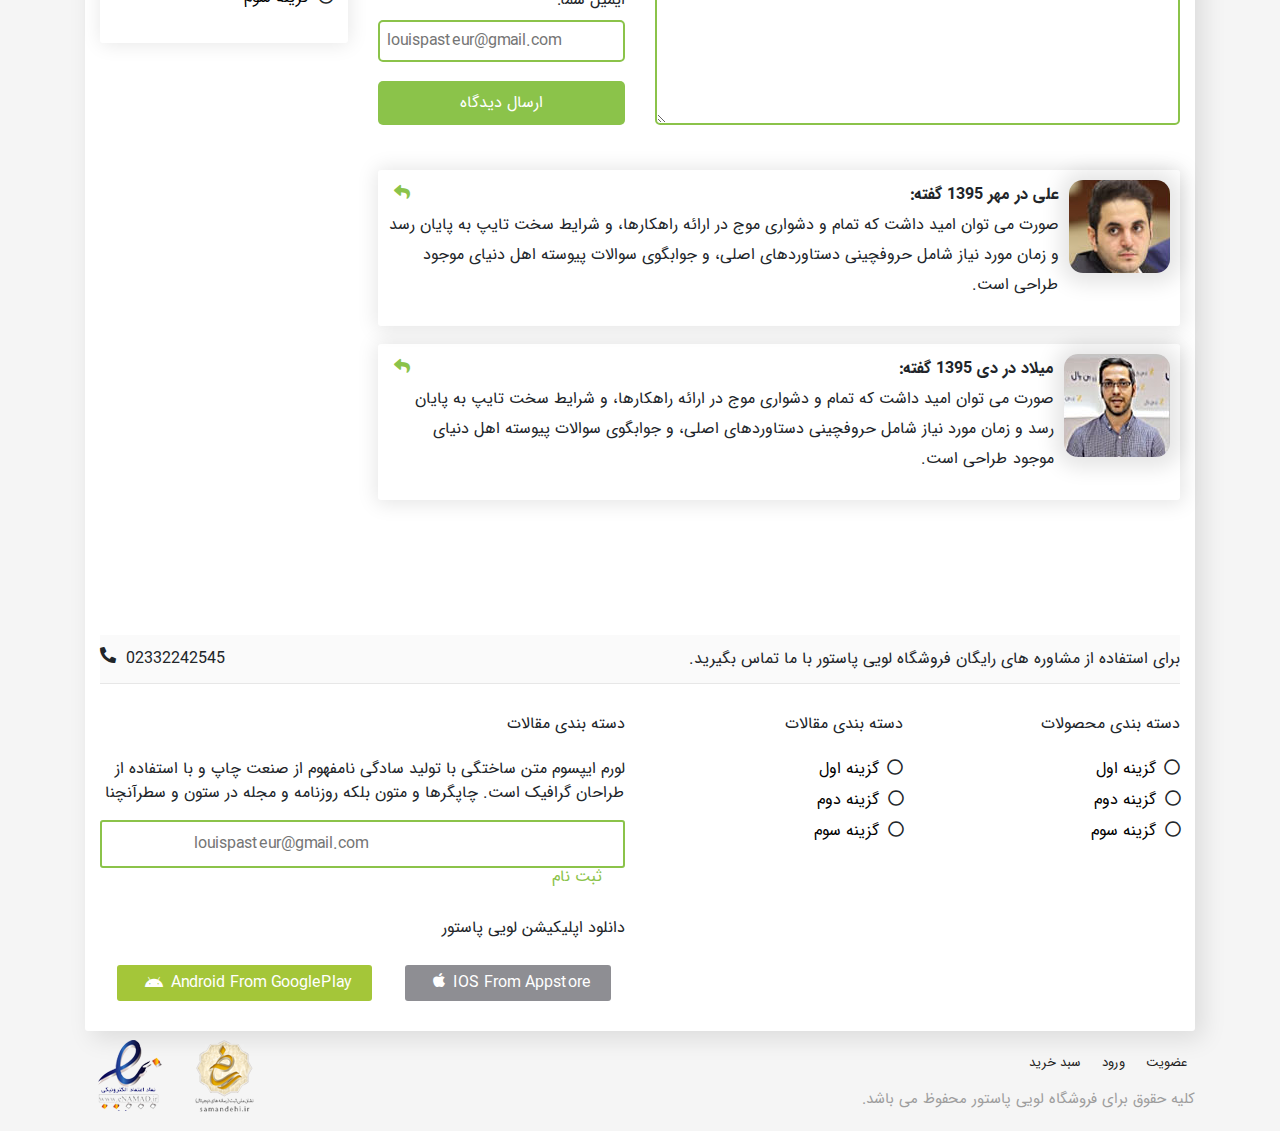
<file: ProductSingle.html>
<!DOCTYPE html>
<html lang="en">

<head>
    <meta charset="UTF-8">
    <meta name="viewport" content="width=device-width, initial-scale=1.0">
    <title>Document</title>
    <link rel="stylesheet" href="css/all.min.css">
    <link rel="stylesheet" href="css/bootstrap-rtl.min.css">
    <link rel="stylesheet" href="css/owl.carousel.min.css">
    <link rel="stylesheet" href="css/owl.theme.default.min.css">
    <link rel="stylesheet" href="css/style.css">
    <link rel="stylesheet" href="css/responsive.css">
    <link rel="stylesheet" href="css/jquery.sidr.bare.css">

</head>

<body>
    <div class="container">
        <div class="row justify-content-between">
            <div class="col-12 col-sm-6 col-md-4 ">
                <div class="z">شماره تلفن: ۰۲۱۲۲۷۷۲۹۲۰</div>
            </div>
            <div class="col-3 d-none d-sm-block">
                <div class="z">
                    <div class="socialtop instatop">
                        <a href="https://www.instagram.com/" target="_blank">
                            <i class="fab fa-instagram"></i>
                        </a>
                    </div>
                    <div class="socialtop telegramtop">
                        <a href="https://www.telegram.org/" target="_blank">
                            <i class="fab fa-telegram"></i>
                        </a>
                    </div>
                </div>
            </div>
        </div>
        <div class="maincontent">
            <div class="col-12">
                <div class="row justify-content-between">
                    <div class="col-sm-12 col-md-6 col-lg-4">
                        <div class="logoarea">
                            <img src="images/shop.png">
                            <h1>فروشگاه لویی پاستور</h1>
                            <h3>با اطمینان بخرید</h3>
                        </div>
                    </div>
                    <div class="col-4 col-md-6 d-none d-md-block col-lg-4">
                        <div class="searcharea">
                            <ul>
                                <li><a href="404.html">عضویت</a></li>
                                <li><a href="404.html">ورود</a></li>
                                <li><a href="404.html">سبد خرید</a></li>
                            </ul>
                            <form>
                                <input type="text" placeholder="مثلا: قاب آیفون">
                                <button><i class="fas fa-search"></i></button>
                            </form>
                        </div>
                    </div>
                </div>
                <div class="row">
                    <div class="mainmenuarea">
                        <a id="menumobilev" class="menumobilev d-block d-sm-none" href="#sidr"><i
                                class="fas fa-bars"></i></a>
                        <div id="sidr" class="menumobilevx">
                            <!-- Your content -->
                            <ul>
                                <li><a href="#">خانه</a></li>
                                <li><a href="#">پایگاه دانش</a>
                                    <ul style="text-align: right;">
                                        <li><a href="#">تکنولوژی</a></li>
                                        <li><a href="#">سلامت</a></li>
                                        <li><a href="#">کسب وکار</a>
                                            <ul>
                                                <li><a href="#">مدل کسب و کار</a></li>
                                                <li><a href="#">مدیریت</a></li>
                                                <li><a href="#">تولید محتوا</a>
                                                    <ul>
                                                        <li><a href="#">محتوای متنی</a></li>
                                                        <li><a href="#">محتوای ویدئویی</a></li>
                                                    </ul>
                                                </li>
                                                <li><a href="#">عکاسی</a></li>
                                            </ul>
                                        </li>
                                        <li><a href="#">برنامه ریزی</a></li>
                                    </ul>
                                </li>
                                <li><a href="#">محصولات</a></li>
                                <li><a href="#">پروژه ها </a></li>
                                <li><a href="#">درباره ما</a></li>
                                <li><a href="#">ارتباط با ما</a></li>
                            </ul>
                        </div>
                        <div class="col-12 d-none d-sm-block">
                            <ul>
                                <li><a href="#">خانه</a></li>
                                <li><a href="#">پایگاه دانش</a>
                                    <ul style="text-align: right;">
                                        <li><a href="#">تکنولوژی</a></li>
                                        <li><a href="#">سلامت</a></li>
                                        <li><a href="#">کسب وکار</a>
                                            <ul>
                                                <li><a href="#">مدل کسب و کار</a></li>
                                                <li><a href="#">مدیریت</a></li>
                                                <li><a href="#">تولید محتوا</a>
                                                    <ul>
                                                        <li><a href="#">محتوای متنی</a></li>
                                                        <li><a href="#">محتوای ویدئویی</a></li>
                                                    </ul>
                                                </li>
                                                <li><a href="#">عکاسی</a></li>
                                            </ul>
                                        </li>
                                        <li><a href="#">برنامه ریزی</a></li>
                                    </ul>
                                </li>
                                <li><a href="#">محصولات</a></li>
                                <li><a href="#">پروژه ها </a></li>
                                <li><a href="#">درباره ما</a></li>
                                <li><a href="#">ارتباط با ما</a></li>
                            </ul>
                            <ul class="speciallink d-none d-lg-block">
                                <li><a href="#">آیفون 12 رونمایی شد</a></li>
                            </ul>
                        </div>

                    </div>

                </div>
                <div class="row">
                    <div class="col-12">
                        <div class="titlebarpub">
                            <nav>
                                <a href="">خانه</a>/
                                <a href="">محصولات</a>/
                                اپل
                                <h4>مک بوک سری 2018 گلد پرو</h4>
                            </nav>
                        </div>
                    </div>

                    <div class="col-12 col-lg-9 ">
                        <div class="row">
                            <div class="col-12">
                                <div class="singlecontent">
                                    <div class="progall">
                                        <img src="images/33.png" alt="">
                                        <img src="images/55.png" alt="">
                                        <img src="images/66.png" alt="">
                                        <img src="images/77.png" alt="">
                                        <img src="images/88.png" alt="">
                                    </div>


                                    <h2>آماده روبه رو شدن با ویژگی های جدید هستید؟</h2>
                                    <p class="someptext">
                                        لورم ایپسوم متن ساختگی با تولید سادگی نامفهوم از صنعت چاپ، و با استفاده از
                                        طراحان گرافیک است، چاپگرها و متون بلکه روزنامه و مجله در ستون و سطرآنچنان که
                                        لازم است، و برای شرایط فعلی تکنولوژی مورد نیاز، و کاربردهای متنوع با هدف
                                        بهبود ابزارهای کاربردی می باشد، کتابهای زیادی در شصت و سه درصد گذشته حال و
                                        آینده، شناخت فراوان جامعه و متخصصان را می طلبد، تا با نرم افزارها شناخت
                                        بیشتری را برای طراحان رایانه ای علی الخصوص طراحان خلاقی، و فرهنگ پیشرو در
                                        زبان فارسی ایجاد کرد، در این صورت می توان امید داشت که تمام و دشواری موجود
                                        در ارائه راهکارها، و شرایط سخت تایپ به پایان رسد و زمان مورد نیاز شامل
                                        حروفچینی دستاوردهای اصلی، و جوابگوی سوالات پیوسته اهل دنیای موجود طراحی
                                        اساسا مورد استفاده قرار گیرد
                                        <br>
                                        <br>
                                    </p>

                                    <span class="instock">موجود در انبار</span>
                                    <form action="">
                                        <input type="number">
                                        <input type="submit" value="افزودن به سبد خرید">
                                    </form>
                                </div>
                                <div class="singlecontent">
                                    <ul class="nav nav-tabs" id="myTab" role="tablist">
                                        <li class="nav-item" role="presentation">
                                            <a class="nav-link active" id="home-tab" data-toggle="tab" href="#home"
                                                role="tab" aria-controls="home" aria-selected="true">توضیحات محصول</a>
                                        </li>
                                        <li class="nav-item" role="presentation">
                                            <a class="nav-link" id="profile-tab" data-toggle="tab" href="#profile"
                                                role="tab" aria-controls="profile" aria-selected="false">دیدگاه ها</a>
                                        </li>
                                    </ul>
                                    <div class="tab-content" id="myTabContent">
                                        <div class="tab-pane fade show active" id="home" role="tabpanel"
                                            aria-labelledby="home-tab" style="line-height: 30px;">
                                            <h3>مشخصات فنی</h3>
                                            لورم ایپسوم متن ساختگی                                   
                                            با تولید سادگی نامفهوم از
                                            صنعت چاپ، و با استفاده از طراحان گرافیک است، چاپگرها و متون بلکه روزنامه و
                                            مجله در ستون و سطرآنچنان که لازم است، و برای شرایط فعلی تکنولوژی مورد نیاز،
                                            و کاربردهای متنوع با هدف بهبود ابزارهای کاربردی می باشد، کتابهای زیادی در
                                            شصت و سه درصد گذشته حال و آینده، شناخت فراوان جامعه و متخصصان را می طلبد، تا
                                            با نرم افزارها شناخت بیشتری را برای طراحان رایانه ای علی الخصوص طراحان
                                            <h3>مشخصات ظاهری</h3>
                                            خلاقی، و فرهنگ پیشرو در زبان فارسی ایجاد کرد، در این صورت می توان امید داشت
                                            که تمام و دشواری موجود در ارائه راهکارها، و شرایط سخت تایپ به پایان رسد و
                                            زمان مورد نیاز شامل حروفچینی دستاوردهای اصلی، و جوابگوی سوالات پیوسته اهل
                                            دنیای موجود طراحی اساسا مورد استفاده قرار گیرد.</div>
                                        <div class="tab-pane fade" id="profile" role="tabpanel"
                                            aria-labelledby="profile-tab">
                                            <div class="cc">
                                                <div class="singlecontent comments">
                                                    <img src="images/ali.png"
                                                        alt="">
                                                    <strong>علی در مهر 1395 گفته:</strong>
                                                    <p> صورت می توان امید داشت که تمام و دشواری موج
                                                        در ارائه راهکارها، و شرایط سخت تایپ به پایان رسد و زمان مورد
                                                        نیاز
                                                        شامل
                                                        حروفچینی دستاوردهای اصلی، و جوابگوی سوالات پیوسته اهل دنیای
                                                        موجود
                                                        طراحی
                                                        است.</p>
                                                    <a href="" class="reply"><span>پاسخ</span><i
                                                            class="fas fa-reply"></i></a>
                                                </div>
                                                <div class="singlecontent comments">
                                                    <img src="images/milad.png"
                                                        alt="">
                                                    <strong>میلاد در دی 1395 گفته:</strong>
                                                    <p> صورت می توان امید داشت که تمام و دشواری موج
                                                        در ارائه راهکارها، و شرایط سخت تایپ به پایان رسد و زمان مورد
                                                        نیاز
                                                        شامل
                                                        حروفچینی دستاوردهای اصلی، و جوابگوی سوالات پیوسته اهل دنیای
                                                        موجود
                                                        طراحی
                                                        است.</p>
                                                    <a href="" class="reply"><span>پاسخ</span><i
                                                            class="fas fa-reply"></i></a>
                                                </div>
                                            </div>
                                        </div>

                                    </div>
                                </div>
                            </div>
                            <div class="col-12" style="margin-top: 35px;">
                                <div class="titlearea">
                                    <h3>دیدگاه ها </h3>
                                </div>
                            </div>
                            <div class="col-12">
                                <div class="singlecontenrx commentsendarea">
                                    <form action="">
                                        <div class="row">

                                            <div class="col-12 col-md-8">
                                                <textarea name="" id="" cols="50" rows="5"
                                                    placeholder="متن دیدگاه شما"></textarea>
                                            </div>
                                            <div class="col-12 col-md-4">
                                                <label for="name">نام شما:</label>
                                                <input type="text" id="name" placeholder="مثلا لویی پاستور">
                                                <label for="email">ایمیل شما:</label>
                                                <input type="email" id="email" placeholder="louispasteur@gmail.com"
                                                    class="emailalign">
                                                <button>ارسال دیدگاه</button>
                                            </div>
                                        </div>
                                    </form>
                                </div>
                                <div class="singlecontent comments">
                                    <img src="images/ali.png" alt="">
                                    <strong>علی در مهر 1395 گفته:</strong>
                                    <p> صورت می توان امید داشت که تمام و دشواری موج
                                        در ارائه راهکارها، و شرایط سخت تایپ به پایان رسد و زمان مورد نیاز شامل
                                        حروفچینی دستاوردهای اصلی، و جوابگوی سوالات پیوسته اهل دنیای موجود طراحی
                                        است.</p>
                                    <a href="" class="reply"><span>پاسخ</span><i class="fas fa-reply"></i></a>
                                </div>

                                <div class="singlecontent comments">
                                    <img src="images/milad.png" alt="">
                                    <strong>میلاد در دی 1395 گفته:</strong>
                                    <p> صورت می توان امید داشت که تمام و دشواری موج
                                        در ارائه راهکارها، و شرایط سخت تایپ به پایان رسد و زمان مورد نیاز شامل
                                        حروفچینی دستاوردهای اصلی، و جوابگوی سوالات پیوسته اهل دنیای موجود طراحی
                                        است.</p>
                                    <a href="" class="reply"><span>پاسخ</span><i class="fas fa-reply"></i></a>
                                </div>
                            </div>
                        </div>
                    </div>
                    <div class="col-lg-3 col-12 d-none d-sm-block">
                        <aside>
                            <div class="sidebox ">
                                <header>
                                    <h4>آخرین مقالات</h4>
                                </header>
                                <section>
                                    <ul class="postsideseri">
                                        <li>
                                            <a href="">
                                                <img src="images/phone.jpg"
                                                    alt="">
                                            </a>
                                            <div class="zz">
                                                <a href="">
                                                    <h3>10 تا از کاربرد های گوشی های هوشمند شیائومی</h3>
                                            </div>
                                            </a>
                                        </li>
                                        <li>
                                            <a href="">
                                                <img src="images/phone.jpg"
                                                    alt="">
                                            </a>
                                            <div class="zz">
                                                <a href="">
                                                    <h3>10 تا از کاربرد های گوشی های هوشمند شیائومی</h3>
                                            </div>
                                            </a>
                                        </li>
                                        <li>
                                            <a href="">
                                                <img src="images/phone.jpg"
                                                    alt="">
                                            </a>
                                            <div class="zz">
                                                <a href="">
                                                    <h3>10 تا از کاربرد های گوشی های هوشمند شیائومی</h3>
                                            </div>
                                            </a>
                                        </li>
                                    </ul>
                                    <div class="cta">
                                        <a href="ArticleCategory.html" style="margin-top: 8px;">مشاهده همه مقالات</a></div>
                                </section>
                            </div>
                            <div class="sidebox">
                                <header>
                                    <h4>برند های پیشهادی </h4>
                                </header>
                                <section>
                                    <div class="sideboxbrand">
                                        <a href=""><img
                                                src="images/facebook.png"></a>
                                        <a href=""><img
                                                src="images/google.png"></a>

                                        <a href=""><img
                                                src="images/github.png"></a>
                                    </div>

                                </section>
                            </div>
                            <div class="sidebox">
                                <div class="widget">
                                    <header>
                                        <h4>ابزارک عمومی</h4>
                                    </header>
                                    <section>

                                        <p>لورم ایپسوم متن ساختگی با تولید سادگی نامفهوم از صنعت چاپ و با
                                            استفاده از
                                            طراحان
                                            گرافیک است. چاپگرها و متون بلکه روزنامه و مجله در ستون و سطرآنچنان
                                            که لازم
                                            است و
                                            برای شرایط فعلی تکنولوژی مورد نیاز و کاربردهای متنوع با هدف بهبود
                                        </p>
                                        <ul>
                                            <li><a href="#">گزینه اول</a><i class="far fa-circle"></i></li>
                                            <li><a href="#">گزینه دوم</a><i class="far fa-circle"
                                                    style="margin-right: -88px ;"></i></li>
                                            <li><a href="#">گزینه سوم</a><i class="far fa-circle"
                                                    style="margin-right: -91px ;"></i></li>
                                        </ul>
                                </div>
                            </div>
                        </aside>

                    </div>
                </div>
                <div class="row">
                    <div class="col-12 d-none d-md-block" style="margin-top: 100px;">
                        <footer class="boddy">
                            <div class="calltabar">
                                برای استفاده از مشاوره های رایگان فروشگاه لویی پاستور با ما تماس بگیرید.
                                <div class="phonecall">
                                    <i class="fas fa-phone-alt"></i>
                                    02332242545
                                </div>
                            </div>
                    </div>

                    </footer>
                    <div class="col-12 col-md-3 col-sm-6">
                        <div class="footbox">
                            <div class="widget">
                                <header>
                                    <h4>دسته بندی محصولات</h4>
                                </header>
                                <section>
                                    <ul>
                                        <li><a href="#">گزینه اول</a><i class="far fa-circle"
                                                style="margin-right: -85px ;"></i></li>
                                        <li><a href="#">گزینه دوم</a><i class="far fa-circle"
                                                style="margin-right: -88px ;"></i></li>
                                        <li><a href="#">گزینه سوم</a><i class="far fa-circle"
                                                style="margin-right: -91px ;"></i></li>
                                    </ul>
                            </div>
                        </div>
                    </div>
                    <div class="col-12 col-md-3 col-sm-6">
                        <div class="footbox">
                            <div class="widget">
                                <header>
                                    <h4>دسته بندی مقالات</h4>
                                </header>
                                <section>
                                    <ul>
                                        <li><a href="#">گزینه اول</a><i class="far fa-circle"
                                                style="margin-right: -85px ;"></i></li>
                                        <li><a href="#">گزینه دوم</a><i class="far fa-circle"
                                                style="margin-right: -88px ;"></i></li>
                                        <li><a href="#">گزینه سوم</a><i class="far fa-circle"
                                                style="margin-right: -91px ;"></i></li>
                                    </ul>
                            </div>
                        </div>
                    </div>
                    <div class="col-12 col-sm-12 col-md-6">

                        <div class="footbox">
                            <header>
                                <h4>دسته بندی مقالات</h4>
                            </header>
                            <section>
                                لورم ایپسوم متن ساختگی با تولید سادگی نامفهوم از صنعت چاپ و با استفاده از طراحان گرافیک
                                است. چاپگرها و متون بلکه روزنامه و مجله در ستون و سطرآنچنا

                                <form class="" action="index.html" method="post">
                                    <input type="text" name="" value="" placeholder="louispasteur@gmail.com">
                                    <button type="button" name="button">ثبت نام</button>
                                </form>
                            </section>
                        </div>

                        <div class="footbox">
                            <header>
                                <h4>دانلود اپلیکیشن لویی پاستور</h4>
                            </header>
                            <section>
                                <div class="applinks">
                                    <a href="" class="apple"><i class="fab fa-apple" style="margin: 1px 8px;"></i>IOS
                                        From Appstore</a>
                                    <a href="" class="android"><i class="fab fa-android"
                                            style="margin: 4px 8px;"></i></i>Android From GooglePlay</a>
                                </div>
                            </section>
                        </div>
                    </div>
                </div>
            </div>
        </div>
        <div class="footercopy">
            <ul>
                <li><a href="#">عضویت</a></li>
                <li><a href="#">ورود</a></li>
                <li><a href="#">سبد خرید</a></li>
            </ul>
            کلیه حقوق برای فروشگاه لویی پاستور محفوظ می باشد.
        </div>
        <div class="nemads">
            <img src="images/nemad1.png" alt="">
            <img src="images/nemad2.png" alt="">
        </div>
    </div>

    <script src="js/jquery-3.5.1.min.js"></script>
    <script src="js/bootstrap.min.js"></script>
    <script src="js/popper.min.js"></script>
    <script src="js/owl.carousel.min.js"></script>
    <script src="js/jquery.sidr.min.js"></script>
    <script>
        $(document).ready(function () {
            $(".sliderbox").owlCarousel({
                'items': 1,
                'rtl': true,
            });
            $('#menumobilev').sidr();
        });
    </script>

</body>

</html>
</file>
<file: css/style.css>
body {
    direction: rtl;
    text-align: right;
    background: #f5f5f5;
    font-family: IRANSans;
}

@font-face {
    font-family: IRANSans;
    font-style: normal;
    font-weight: bold;
    src: url('../fonts/eot/IRANSansWeb_Bold.eot');
    src: url('../fonts/eot/IRANSansWeb_Bold.eot?#iefix') format('embedded-opentype'),
        /* IE6-8 */
        url('../fonts/woff2/IRANSansWeb_Bold.woff2') format('woff2'),
        /* FF39+,Chrome36+, Opera24+*/
        url('../fonts/woff/IRANSansWeb_Bold.woff') format('woff'),
        /* FF3.6+, IE9, Chrome6+, Saf5.1+*/
        url('../fonts/ttf/IRANSansWeb_Bold.ttf') format('truetype');
}

@font-face {
    font-family: IRANSans;
    font-style: normal;
    font-weight: normal;
    src: url('../fonts/eot/IRANSansWeb.eot');
    src: url('../fonts/eot/IRANSansWeb.eot?#iefix') format('embedded-opentype'),
        /* IE6-8 */
        url('../fonts/woff2/IRANSansWeb.woff2') format('woff2'),
        /* FF39+,Chrome36+, Opera24+*/
        url('../fonts/woff/IRANSansWeb.woff') format('woff'),
        /* FF3.6+, IE9, Chrome6+, Saf5.1+*/
        url('../fonts/ttf/IRANSansWeb.ttf') format('truetype');
}

.z {
    color: #424242;
    margin: 15px 0px;
}

.socialtop {
    float: left;
    border-radius: 3px 3px 3px 3px;
    -moz-border-radius: 3px 3px 3px 3px;
    -webkit-border-radius: 3px 3px 3px 3px;
}

.socialtop a {
    color: #424242;
    padding: 5px 10px;
    display: block;
}

.socialtop:hover {
    background: #ccc;
}

.socialtop:hover a {
    color: #fff;
}

.instatop:hover {
    background: #c13584;
}

.telegramtop:hover {
    background: #0088cc;
}

.maincontent {
    background: #fff;
    border-radius: 3px;
    box-shadow: 7.071px 7.071px 25px 0px rgba(0, 0, 0, 0.1);
}

.logoarea {
    text-align: left;
    margin: 20px 0;
}

.logoarea img {
    float: right;
    width: 123px;
    height: 115px;
}

.logoarea h1 {
    font-weight: bold;
    font-size: 24px;
    padding: 21px 0 6px 0;
}

.logoarea h3 {
    font-size: 17px;
    margin-left: 37px;
}

.searcharea {
    margin: 30px 0px;
}

.searcharea ul {
    list-style: none;
    margin: 0px 0px 15px 0px;
    padding: 0px;
}

.searcharea ul li {
    display: inline-block;
}

.searcharea ul li a {
    color: #212121;
    font-size: 13px;
    padding: 3px 8px;
    border-radius: 3px;
}

.searcharea ul li a:hover {
    background: #8bc34a;
    color: #fff;
    text-decoration: none;
}

.searcharea form {
    border: 2px solid #8bc34a;
    border-radius: 3px;
}

.searcharea form input {
    border: none;
    outline: none;
    width: 88%;
    padding: 5px;
}

.searcharea button {
    background: none;
    border: none;
    outline: none;
    color: #8bc34a;
    font-size: 18px;
    cursor: pointer;
}

.mainmenuarea ul li {
    display: inline-block;
    position: relative;
}

.mainmenuarea ul {
    list-style: none;
    padding: 0px;
    float: right;
}

.mainmenuarea ul li:hover>a {
    text-decoration: none;
    background: #f1f8e9;
    color: #8bc34a;

    box-shadow: 0px 2px 0px #8bc34a;
}

.mainmenuarea ul li a {
    padding: 10px 15px;
    display: block;
    color: #000;
}

.mainmenuarea {
    background: #fafafa;
    width: 100%;
    margin: 20px 0px;
    box-shadow: 0px 1px 0px #e7e7e7;
    height: 45px;

}

.mainmenuarea ul li ul {
    display: none;
    position: absolute;
    background: #fff;
    top: 45px;
    right: 0px;
    box-shadow: 7.071px 7.071px 25px 0px rgba(0, 0, 0, 0.1);
    width: 200px;
    z-index: 3;
}

.mainmenuarea ul li ul li {
    display: block;

}

.mainmenuarea ul li:hover>ul {
    display: block;
}

.mainmenuarea ul li ul li:hover {
    box-shadow: none;
    box-shadow: 0px 2px 0px #8bc34a;
}


.mainmenuarea ul li ul li ul {
    display: none;
    top: 0px;
    right: 200px;
}

.mainmenuarea ul li ul li:hover>ul {
    display: block;
}

ul.speciallink {
    float: left;
}

ul.speciallink li a {
    color: #f44336;
    box-shadow: 0px 1px 0px #f44336;
    text-decoration: none;
    background: #ffebee;

    border-radius: 3px;
}

ul.speciallink li:hover a {
    background: #f44336;
    color: #fff;
    box-shadow: 0px 1px 0px #f44336;
    text-decoration: none;
}

.singleslide {
    position: relative;
    width: 803px;
    height: 271px;
}

.singleslide img {
    position: absolute;
    right: 0px;
    top: 0px;
    z-index: 1;
    border-radius: 5px;
}

.singleslide h2,
.callta {
    position: absolute;
    z-index: 2;
}

.singleslide h2 {
    top: 100px;
    left: 378px;
    font-size: 24px;
    color: #fff;
    background: rgba(0, 0, 0, 0.75);
    padding: 10px;
    border-radius: 5px;
    font-weight: 500;


}

.callta {
    color: #000;
    background: #8bc34a;
    font-size: 18px;
    padding: 5px 7px;
    left: 548px;
    top: 157px;
    border-radius: 5px;
    font-weight: 999;
}

.callta a {
    text-decoration: none;
    color: #000;
}
.callta a:hover {
    text-decoration: none;
    color: #000;
}

.titlearea h3 {
    font-size: 18px;
    float: right;
    margin-top: -7px;

}

.titlearea a {
    text-decoration: none;
    color: #8bc34a;
    border: 1.5px solid #8bc34a;
    font-size: 16px;
    border-radius: 3px;
    padding: 5px 10px;
    background: #fff;
    float: left;
    margin-top: -13px;

}

.titlearea a:hover {
    background: #8bc34a;
    color: #fff;
    text-decoration: none;
}

.contentbox {
    box-shadow: 1px 1px 20px 0px rgba(0, 0, 0, 0.1);
    border-radius: 3px;
    float: right;
    width: 100%;
    padding: 10px;
    margin-bottom: 10px;
    transition: all 0.3s;
    
}

.contentbox header img {
    width: 220px;
    margin: 30px auto 23px auto;
    height: auto;
    text-decoration: none;
    max-width: 100%;
}

.pricebox a {
    color: #8bc34a;
    padding: 5px 10px;
    border: 1px solid #8bc34a;
    border-radius: 3px;
    float: left;
    margin: 10px 0px;
    margin-bottom: 10px;
    margin-left: 6px;
}

.pricebox a:hover {
    background: #8bc34a;
    color: #fff;
}

.contentbox h2 {
    font-size: 16px;
}

.pricebox {
    font-size: 16px;
    color: #8bc34a;
    margin-top: 5px;
    margin-bottom: 8px;
}

.contentbox header a {
    text-decoration: none;
    color: #000;
}

.contentbox:hover {
    box-shadow: 1px 5px 20px 0px rgba(0, 0, 0, 0.2);
    transform: translateY(-10px);
}

.articlebox img {
    border-radius: 5px;
    width: 220px;
}
.articlebox{
    margin-top: -6px;
}
.contentbox .datebox {
    font-size: 16px;
    margin: 10px 0 0 0;
    color: #757575;
}

.titlearea2 {
    margin: 20px 0 0 0;
}

.titlearea2 a {
    text-decoration: none;
    color: #8bc34a;
    border: 1.5px solid #8bc34a;
    font-size: 16px;
    border-radius: 3px;
    padding: 5px 10px;
    background: #fff;
    float: left;
    margin-top: -13px;

}

.titlearea2 a:hover {
    background: #8bc34a;
    color: #fff;
    text-decoration: none;
}

.titlearea2 h3 {
    font-size: 18px;
    float: right;
    margin-top: -7px;

}

.sidebox {
    border-radius: 3px;
    box-shadow: 1px 1px 20px 0px rgba(0, 0, 0, 0.1);
    float: right;
    margin-bottom: 40px;
    margin-top: 1px;
}

.sidebox ul.postsideseri li {
    list-style: none;
    float: right;
    margin: 0 0 -28px 0;
}

.sidebox ul.postsideseri li img {
    width: 70px;
    height: auto;
    border-radius: 5px;
    margin: 0 0 5px 5px;
    box-shadow: 1px 1px 20px 0px rgba(0, 0, 0, 0.1);
    float: right;
}

.sidebox ul.postsideseri {
    margin: 0px;
    padding: 0px;
}

.sidebox ul.postsideseri li h3 {
    text-decoration: none;
    font-size: 16px;
    color: #000;
    line-height: 23px;
}

.sidebox ul.postsideseri li a {
    text-decoration: none;
}

.sidebox ul.postsideseri li:hover a h3 {
    color: #03a9f4;
}

.sidebox header {
    background: #E0E0E0;
}

.sidebox header h4 {
    font-size: 16px;
    padding: 15px;
}

.sidebox section {
    padding: 15px;
}

.sidebox section .cta a {
    text-decoration: none;
    color: #09a3f4;
    border: 1.5px solid #09a3f4;
    font-size: 16px;
    border-radius: 3px;
    padding: 5px 10px;
    background: #fff;
    float: left;
    text-align: center;
    margin: -30px 0 10px 0;
    width: 100%;

}

.sidebox section .cta a:hover {
    background: #09a3f4;
    color: #fff;
}

.sideboxbrand img {
    width: 211px;
    height: 100%;
    margin-bottom: 10px;
}

.sidebox .sideboxwidget {
    margin-top: 10px;
}

.sidebox ul li a {
    text-decoration: none;
    color: #000;
    margin: 0px -16px 0px 1px;
}

.sidebox ul li:hover i::before {
    color: #8bc34a;
}

.sidebox ul li {
    list-style: none;
    margin-bottom: 5px;

}

.sidebox i {
    margin: 0px -86px 8px 0px;
}

.sidebox .zz a h3 {
    margin: -49px 78px 0px 0px;
}




footer .calltabar {
    background: #fafafa;
    border-bottom: 1px solid #e7e7e7;
    width: 100%;
    padding: 12px 0px;
    float: left;
    margin-top: 54px;
}

footer .calltabar .phonecall {
    float: left;

}

footer .boddy {
    width: 100%;
}

.phonecall i {
    float: left;
    margin-right: 10px;
}

.phonecall i:hover {
    color: #8bc34a;
}

.footbox {
    margin: 5px 0px 25px 0px;
}

.footbox ul li a {
    text-decoration: none;
    color: #000;
    margin: 0px -16px 0px 1px;
}

.footbox ul li:hover i::before {
    color: #8bc34a;
}

.footbox ul li {
    list-style: none;
    margin-bottom: 5px;

}

.footbox i {
    margin: 0px -86px 8px 0px;
}

.footbox header h4 {
    font-size: 16px;
    padding: 25px 0 15px 0;

}

.footbox input {
    border: none;
    width: 84%;
    padding: 5px;
    outline: none;
    text-align: left;
}

.footbox form {
    margin: 15px 0;
    padding: 5px;
    border: 2px solid #8bc34a;
    border-radius: 3px;
}

.footbox button {
    border: none;
    background: none;
    outline: none;
    float: right;
    margin-top: 2px;
    font-size: 16px;
    padding: 2px 16px;
    color: #8bc34a;
    cursor: pointer;

}

.footbox button:hover:active {
    color: #fff;
    background: #8bc34a;

}

.footbox button:hover {
    background: #e1f2ce;
    color: #8bc34a;
}

.footbox .applinks a {
    background: #8e8e93;
    color: #fff;
    margin: 5px 14px;
    padding: 6px 20px;
    border-radius: 3px;
    display: inline-block;
}

.footbox .applinks a:hover {
    text-decoration: none;
    background: #5c5c5f
}

.footbox .applinks a.android {
    background: #a4c639;
}

.footbox .applinks a.android:hover {
    background: #93b133;
}

.footbox .applinks a i {
    float: left;
    margin: 0 8px;
}

.footercopy ul {
    list-style: none;
    margin: 0px 0px 15px 0px;
    padding: 0px;
}

.footercopy ul li {
    display: inline-block;
}

.footercopy ul li a {
    color: #212121;
    font-size: 13px;
    padding: 3px 8px;
    border-radius: 3px;
}

.footercopy ul li a:hover {
    background: #8bc34a;
    color: #fff;
    text-decoration: none;
}

.footercopy {
    color: #9e9e9e;
    font-size: 15px;
    margin: 20px 0;
    float: right;
}

.nemads {
    float: left;
}

.sidebox section img {
    max-width: 100%;
}

.menumobilev {
    padding: 15px 17px;
    text-align: left;
    display: block;
    color: #fff;
    text-decoration: none;
}

.menumobilev i {
    color: #212121;
    font-size: 22px;
}

.menumobilevx ul {
    float: none;
    width: 100%;

}

.menumobilevx ul li {
    display: block;

}

.menumobilevx ul li ul {
    width: 100%;
    position: unset;

}

.menumobilevx {
    background: #fff;
    box-shadow: 3px 0 5px rgba(0, 0, 0, 0.1);
}

.titlebarpub {
    background: #e0e0e0;
    padding: 10px;
    width: 100%;
    font-size: 16px;
    color: #616161;
    margin-bottom: 45px;
    margin-top: -19px;
}

.titlebarpub a {
    color: #3a3a3a;
    text-decoration: none;
}

.titlebarpub h4 {
    font-size: 24px;
    padding: 20px 0 0 0;
    color: #000000
}

.pagenumbers {
    margin: 40px auto;
    width: 315px;
    text-align: center;
}

.pagenumbers a {
    border-radius: 3px;
    background-color: rgb(255, 255, 255);
    box-shadow: 7px 7px 25px 0px rgba(0, 0, 0, 0.14);
    width: 50px;
    height: 50px;
    color: #000;
    padding: 15px 20px;
    text-decoration: none;
    margin: 1px;
}

.pagenumbers a.active,
.pagenumbers a:hover {
    background: #89c149;
    color: #fff;
    transition: all 0.6s;
    text-decoration: none;
}

.singlecontent img {
    margin: 20px auto;
    display: block;
    max-width: 100%;

}

.singlecontent {
    box-shadow: 1px 1px 20px 3px rgba(0, 0, 0, 0.1);
    border-radius: 3px;
    padding: 10px;
    margin-bottom: 20px;
    float: right;
    width: 100%;
    line-height: 30px;
}

.singlecontent p {
    line-height: 30px;
}

.singlecontent h2 {
    font-size: 18px;
    padding: 20px 0 10px 0;
    font-weight: bold;
}

.authorbox {
    box-shadow: 1px 1px 20px 2px rgba(0, 0, 0, 0.1);
    border-radius: 10px;
    padding: 10px;
    margin: 15px -7px 25px 0;
    line-height: 30px;
}

.authorbox img {
    float: right;
    margin-left: 18px;
    margin-top: -4px;
    border-radius: 14px;
    box-shadow: 1px 1px 20px 10px rgba(0, 0, 0, 0.1);
}

.metainfo {
    float: right;
    color: #7f7f7f;
    margin-left: 10px;
    padding: 10px;
    font-size: 16px;
}

.metainfo a {
    text-decoration: none;
    color: #525252;
}

.commentsendarea textarea {
    width: 100%;
    padding: 10px;
    line-height: 30px;
    border-radius: 5px;
    border: 2px solid #8bc34a;
    height: 230px;
    
    outline: none;
}

.commentsendarea label {
    display: block;
}

.commentsendarea input {
    width: 100%;
    padding: 7px;
    border-radius: 5px;
    border: 2px solid #8bc34a;
    outline: none;
    text-align: right;
    margin-bottom: 19px;

}

input.emailalign {
    text-align: left;
}

.commentsendarea button {
    width: 100%;
    padding: 10px;
    border-radius: 5px;
    border: 2px solid #8bc34a;
    color: #fff;
    background: #8bc34a;
    outline: none;
    border: none;
    cursor: pointer;
}
.commentsendarea button:active{
    background: #75b22e;
}
.comments img{
    float: right;
    margin: 0 0 10px 10px;
    border-radius: 14px;
    box-shadow: 1px 1px 20px 10px rgba(0, 0, 0, 0.1);   
}
.comments{
    margin: 37px 0 -19px 0;
    line-height: 30px;
    position: relative;
}
.comments a.reply{
position: absolute;
top: 5px;
left: 6px;
color: #8bc34a;
padding: 4px 11px 0 10px; 
border-radius: 100%;
transition: all 0.3s;
}
.comments a.reply:hover{
    color: #fff;
    background: #8bc34a;
}
.comments a.reply span{
    opacity: 0;
    position: absolute;
    top: -32px;
    padding:  0px 5px;
    left: -7px;
    transition: all 0.6s;
    width: 50px;
    background: rgba(0, 0, 0, 0.3);
    color: #fff;
    text-align: center;
    border-radius: 3px  
    
}
.comments a.reply:hover span{
    opacity: 1;
    position: absolute;    
}
.progall{
    width: 365px;
    margin: 0 25px 15px 0;
    float: left;
}
.progall img{
    float: left;
    box-shadow: 1px 1px 20px 0px rgba(0, 0, 0, 0.1);   
    margin: 1px;
    border-radius: 14px;
}
p.someptext{
    border-bottom: 2px solid rgba(0, 0, 0, 0.3); 
    width: 50%;
    margin-bottom: 15px;
} 
span.instock{
    color: #8bc34a;
}
.singlecontent form{
    margin: 10px 0;
}
.singlecontent input{
    border-radius: 3px;
    border: 1px solid #9e9e9e;
    padding: 5px;
    outline: none;
}

.singlecontent input[type=submit]{
    color: #fff;
    background: #8bc34a;
    padding: 5px 15px;
    cursor: pointer;  
}

.nav{
padding-right: 0px;
margin-bottom: 10px;
}
.nav-tabs .nav-item.show .nav-link, .nav-tabs .nav-link.active{
    border-bottom: 1px solid #8bc34a;
    color: #8bc34a;
    border-top: none;
    border-right: none;
    border-left: none;
}
a {
    color: #000000;
    text-decoration: none;
    background-color: transparent;
}
a:hover {
    color: #000000;
    text-decoration: none;
}
.cc{
    margin-top: -35px;
}.singlecontent h3{
    margin: 15px 0 5px 0;
    font-size: 16px;
    font-weight: bold;
}

.fa-heart{
    color: #ff0000de;
}

.fa-coffee{
    color: #976846;
}

b{
    color: #a4c639;
}

#Yasin{
    background-color: rgba(0, 0, 0, 0.75);
    width: 100%;
    height: 100%;
    user-select: none;
}
</file>
<file: css/responsive.css>
@media(max-width:575px) {
    .z {
        text-align: center;
    }
}

@media(max-width:1199px) {
    .searcharea form input {
        width: 87%;
    }
    .footbox input{
        width: 80%;
    }
}

@media(max-width:767px){
    .logoarea {
        text-align: center;
    }
    .logoarea img{
        float: none;
    }
}

@media(min-width:1199px){
    .logoarea h1{
        font-size: 24px;
    }
    .logoarea h3{
        margin-left: 77px;
    }
}

@media(max-width:1199px){
    .logoarea h1{
        font-size: 19px;
    }

}

@media(max-width:767px){
    .logoarea h1{
        font-size: 24px;
    }
        .mainmenuarea ul li a {
        padding: 10px 9px;
    }
}

@media(max-width:991px){
    .zz{
        margin-bottom: 45px;
    }
    .footbox input{
        width: 72%;
    }
}
@media(min-width:992px) and (max-width:1199px){
    .zz{
        margin-bottom: -15px;
    }
}
@media(max-width:767px){
    .footbox input{
        width: 61%;
    }
}
</file>
